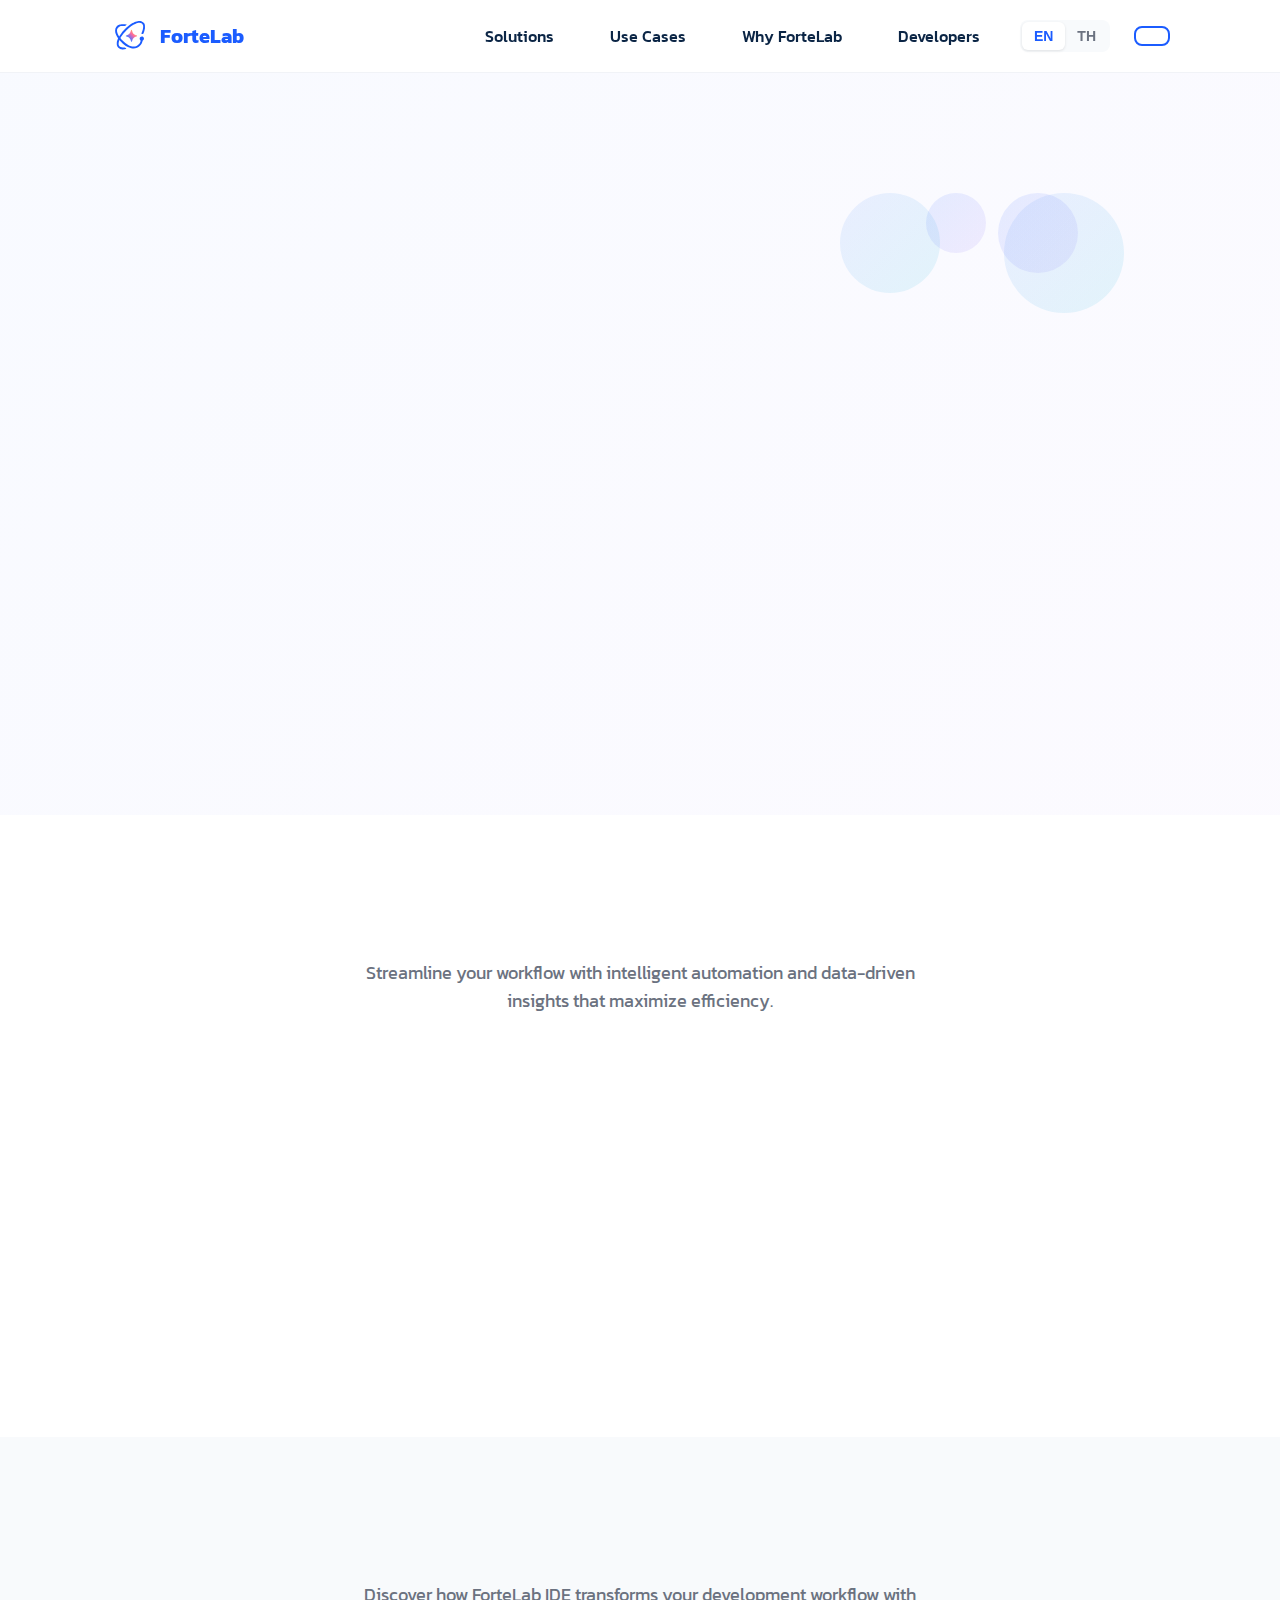
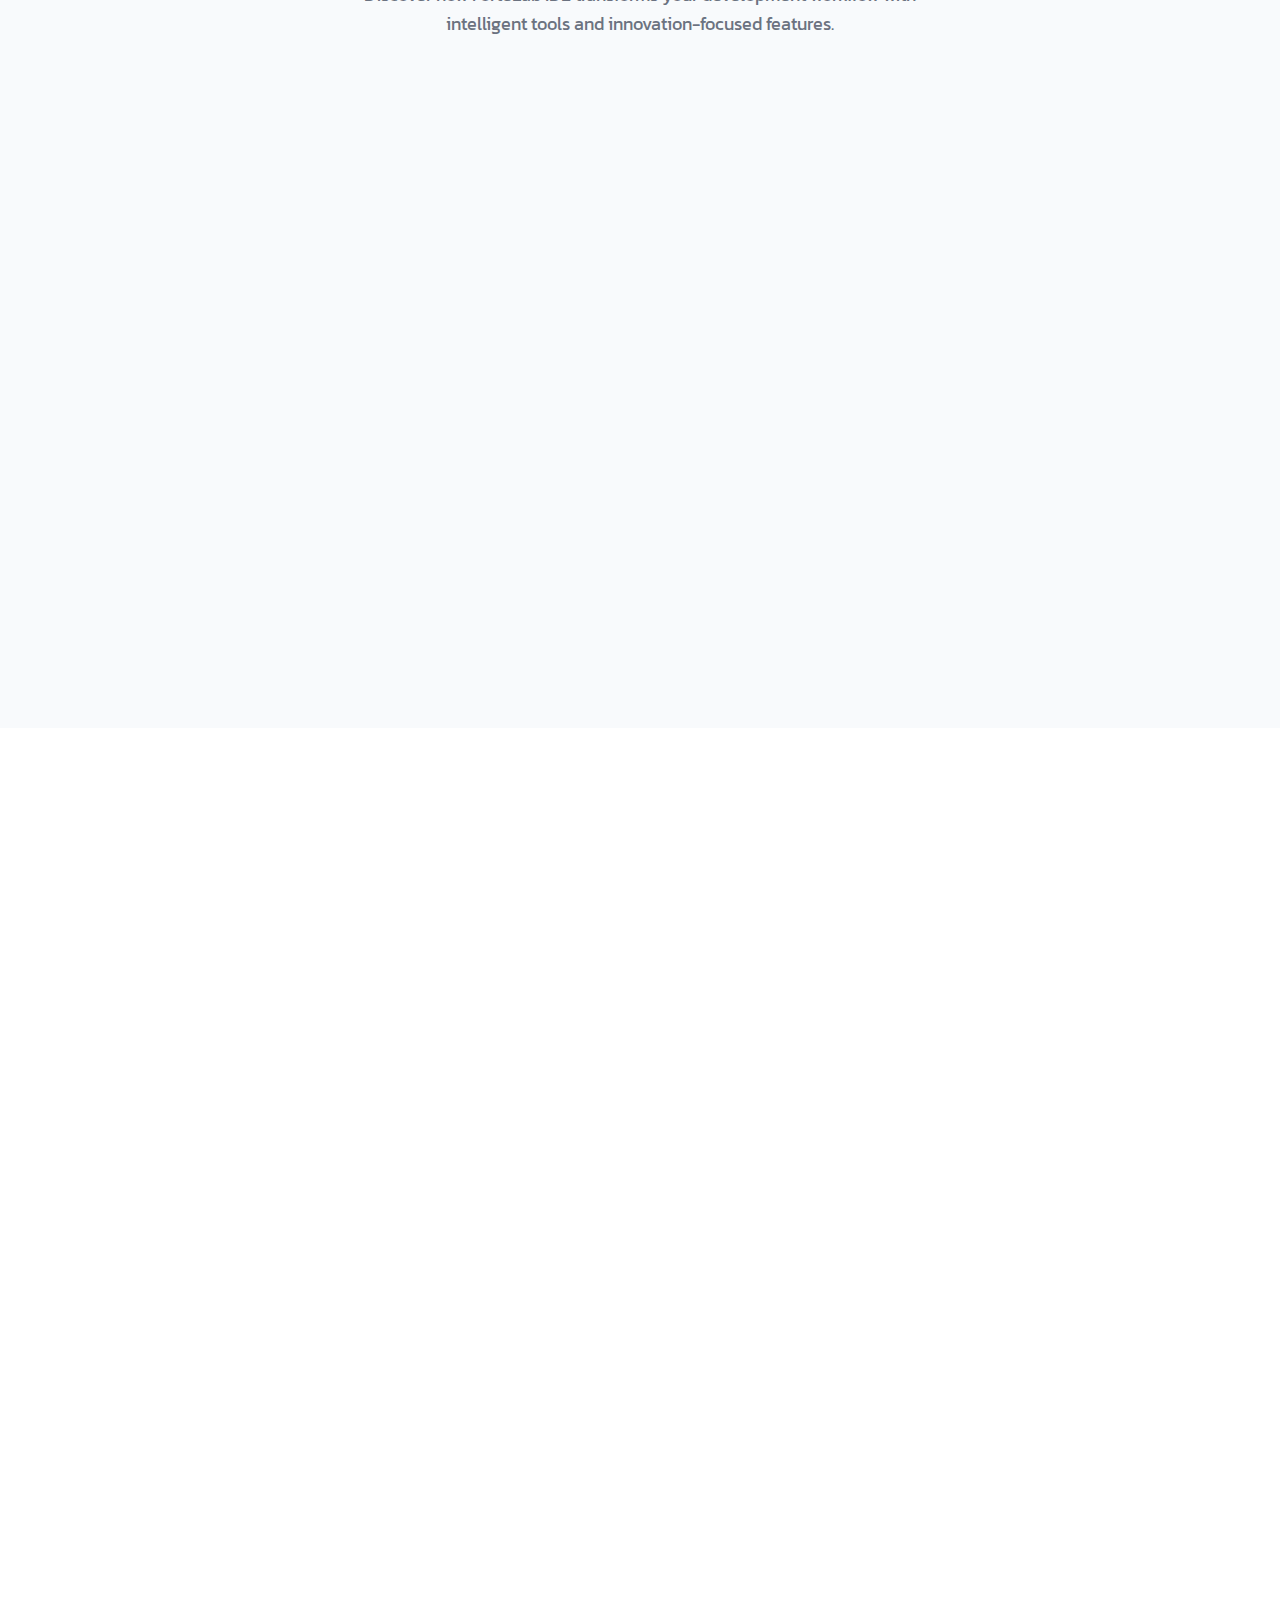
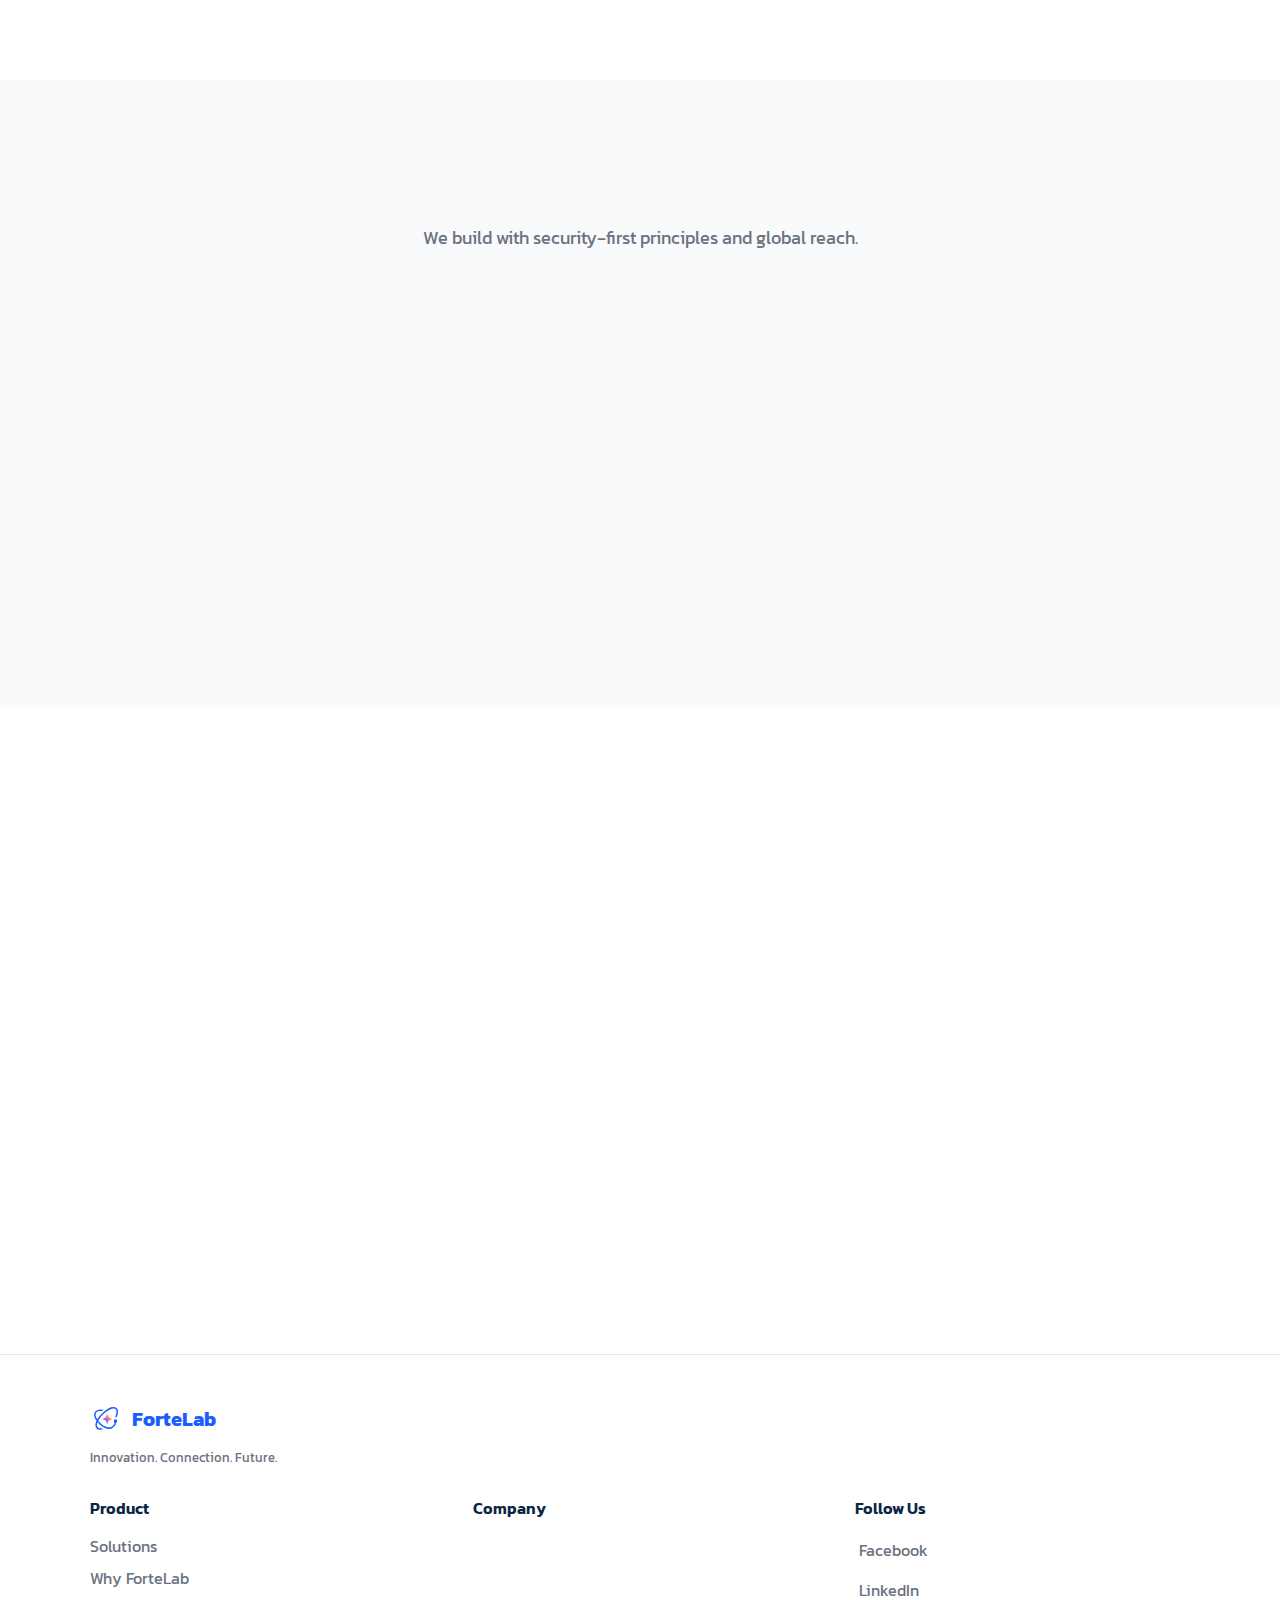
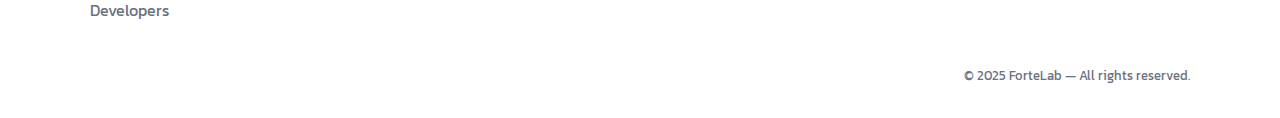
<file: index.html>
<!doctype html>
<html lang="en">
<head>
  <meta charset="utf-8" />
  <meta name="viewport" content="width=device-width, initial-scale=1" />
  <meta name="theme-color" content="#1B5CFF" />
  <meta name="msapplication-TileColor" content="#1B5CFF" />
  <title>ForteLab — Innovation. Connection. Future.</title>
  <meta name="description" content="ForteLab - AI-driven innovation lab that transforms public data into intelligent automation systems. Simplifying professional workflows through advanced data collection and personalized AI solutions." />
  <meta name="keywords" content="AI, Data Analytics, Creative Tools, Innovation, Machine Learning, ForteLab" />
  
  <!-- Favicon and Icons -->
  <link rel="icon" type="image/x-icon" href="./assets/favicon.ico" />
  <link rel="icon" type="image/svg+xml" href="./assets/fortelab_icon.svg" />
  <link rel="apple-touch-icon" sizes="180x180" href="./assets/fortelab_icon.svg" />
  <link rel="manifest" href="./assets/site.webmanifest" />
  <meta name="msapplication-config" content="./assets/browserconfig.xml" />
  
  <!-- Social Media Links -->
  <link rel="me" href="https://www.facebook.com/profile.php?id=61579829097837" />
  <link rel="me" href="https://www.linkedin.com/company/fortelab-ai" />
  <meta name="author" content="ForteLab" />
  
  <!-- Open Graph / Facebook -->
  <meta property="og:type" content="website" />
  <meta property="og:url" content="https://fortelab.github.io/" />
  <meta property="og:title" content="ForteLab — Innovation. Connection. Future." />
  <meta property="og:description" content="ForteLab - AI-driven innovation lab that transforms public data into intelligent automation systems. Simplifying professional workflows through advanced data collection and personalized AI solutions." />
  <meta property="og:image" content="https://fortelab.github.io/assets/fortelab_icon.svg" />
  <meta property="og:image:alt" content="ForteLab Logo" />
  <meta property="og:site_name" content="ForteLab" />
  
  <!-- Twitter -->
  <meta property="twitter:card" content="summary_large_image" />
  <meta property="twitter:title" content="ForteLab — Innovation. Connection. Future." />
  <meta property="twitter:description" content="ForteLab - AI-driven innovation lab that transforms public data into intelligent automation systems. Simplifying professional workflows through advanced data collection and personalized AI solutions." />
  <meta property="twitter:image" content="https://fortelab.github.io/assets/fortelab_icon.svg" />
  <meta property="twitter:image:alt" content="ForteLab Logo" />
  
  <link rel="preconnect" href="https://fonts.googleapis.com">
  <link rel="preconnect" href="https://fonts.gstatic.com" crossorigin>
  <link href="https://fonts.googleapis.com/css2?family=IBM+Plex+Sans+Thai:wght@100;200;300;400;500;600;700&family=Kanit:ital,wght@0,100;0,200;0,300;0,400;0,500;0,600;0,700;0,800;0,900;1,100;1,200;1,300;1,400;1,500;1,600;1,700;1,800;1,900&family=Noto+Sans+Symbols:wght@100..900&family=Noto+Sans+Thai:wght@100..900&display=swap" rel="stylesheet">
  <link rel="stylesheet" href="./assets/styles.css" />
  <script src="./assets/translations.js" defer></script>
  <script src="./assets/main.js" defer></script>
</head>
<body class="lang-en">
  <!-- Nav -->
  <header class="nav">
    <div class="container nav-inner">
      <a class="brand" href="#">
        <img class="logo" src="./assets/fortelab_icon.svg" alt="ForteLab logo icon" />
        <span class="wordmark">ForteLab</span>
      </a>
      
      <!-- Desktop Navigation -->
      <nav class="menu desktop-menu">
        <div class="menu-item dropdown">
          <a href="#solutions" data-i18n="nav.solutions">Solutions</a>
          <div class="dropdown-content">
            <div class="dropdown-section">
              <h4>AI Tools</h4>
              <a href="#solutions">Content Studio</a>
              <a href="#solutions">Data Analytics</a>
              <a href="#solutions">Creative Tools</a>
            </div>
          </div>
        </div>
        <a href="#use-cases" data-i18n="nav.useCases">Use Cases</a>
        <a href="#why" data-i18n="nav.why">Why ForteLab</a>
        <div class="menu-item dropdown">
          <a href="#developers" data-i18n="nav.developers">Developers</a>
          <div class="dropdown-content">
            <div class="dropdown-section">
              <h4>Resources</h4>
              <a href="#developers">Documentation</a>
              <a href="#developers">API Reference</a>
              <a href="#developers">Code Samples</a>
            </div>
          </div>
        </div>
        
        <!-- Language Switcher -->
        <div class="language-switcher">
          <button class="lang-btn active" data-lang-switch="en">EN</button>
          <button class="lang-btn" data-lang-switch="th">TH</button>
        </div>
        
        <a href="#contact" class="btn btn--ghost" data-i18n="nav.contact">Contact</a>
      </nav>
      
      <!-- Mobile Menu Button -->
      <button class="mobile-menu-btn" aria-label="Toggle menu">
        <span></span>
        <span></span>
        <span></span>
      </button>
    </div>
    
    <!-- Mobile Navigation -->
    <nav class="mobile-menu">
      <div class="mobile-menu-content">
        <a href="#solutions" data-i18n="nav.solutions">Solutions</a>
        <a href="#use-cases" data-i18n="nav.useCases">Use Cases</a>
        <a href="#why" data-i18n="nav.why">Why ForteLab</a>
        <a href="#developers" data-i18n="nav.developers">Developers</a>
        <div class="mobile-language-switcher">
          <button class="lang-btn active" data-lang-switch="en">English</button>
          <button class="lang-btn" data-lang-switch="th">ไทย</button>
        </div>
        <a href="#contact" class="btn btn--primary" data-i18n="nav.contact">Contact</a>
      </div>
    </nav>
  </header>

  <!-- Hero -->
  <section class="hero">
    <div class="hero-gradient"></div>
    <div class="container hero-inner">
      <div class="hero-copy">
        <h1 data-i18n="hero.title" class="animate-in">Build powerful AI‑first experiences</h1>
        <p data-i18n="hero.subtitle" class="animate-in">Connect people, data, and ideas with a single platform. Create content, analyze insights, and bring imagination to life — simply and securely.</p>
        <div class="hero-cta animate-in">
          <a class="btn" href="#contact" data-i18n="hero.cta1">Get Started</a>
          <a class="btn btn--ghost" href="#contact" data-i18n="hero.cta2">Talk to us</a>
        </div>
        <ul class="hero-bullets animate-in">
          <li data-i18n="hero.bullet1">99.99% reliability</li>
          <li data-i18n="hero.bullet2">SOC2‑ready mindset</li>
          <li data-i18n="hero.bullet3">GDPR‑aware design</li>
        </ul>
      </div>
      <div class="hero-art">
        <div class="floating-shapes">
          <div class="shape shape-1"></div>
          <div class="shape shape-2"></div>
          <div class="shape shape-3"></div>
          <div class="shape shape-4"></div>
        </div>
      </div>
    </div>
    <div class="container logos animate-in">
      <p class="logos-label" data-i18n="hero.trustedBy">Trusted by teams</p>
      <div class="logos-row">
        <span class="logo-pill">TechCorp</span>
        <span class="logo-pill">DataFlow</span>
        <span class="logo-pill">Innovation Labs</span>
        <span class="logo-pill">Creative Studio</span>
        <span class="logo-pill">AI Solutions</span>
      </div>
    </div>
  </section>

  <!-- Solutions -->
  <section id="solutions" class="section">
    <div class="container">
      <h2 data-i18n="solutions.title" class="animate-on-scroll">Experience the simplicity of building with ForteLab</h2>
      <p class="sub" data-i18n="solutions.subtitle">From concept to production — tools that scale with you.</p>
      <div class="grid grid-3">
        <article class="card animate-on-scroll" data-solution-card="0">
          <div class="card-icon">
            <div class="icon-gradient icon-content"></div>
          </div>
          <h3 data-i18n="solutions.card1.title">AI Content Studio</h3>
          <p data-i18n="solutions.card1.description">Turn text and stories into short videos, graphics, and sound with AI.</p>
          <a href="#contact" class="link" data-i18n="solutions.card1.cta">Start creating →</a>
        </article>
        <article class="card animate-on-scroll" data-solution-card="1">
          <div class="card-icon">
            <div class="icon-gradient icon-analytics"></div>
          </div>
          <h3 data-i18n="solutions.card2.title">Data Analytics</h3>
          <p data-i18n="solutions.card2.description">Collect, clean, and simplify data into insights anyone can act on.</p>
          <a href="#contact" class="link" data-i18n="solutions.card2.cta">See insights →</a>
        </article>
        <article class="card animate-on-scroll" data-solution-card="2">
          <div class="card-icon">
            <div class="icon-gradient icon-creative"></div>
          </div>
          <h3 data-i18n="solutions.card3.title">Creative Tools</h3>
          <p data-i18n="solutions.card3.description">Reimagine classic games with AI‑generated art, audio, and characters.</p>
          <a href="#contact" class="link" data-i18n="solutions.card3.cta">Build a prototype →</a>
        </article>
      </div>
    </div>
  </section>

  <!-- Use Cases -->
  <section id="use-cases" class="section alt">
    <div class="container">
      <h2 data-i18n="usecases.title" class="animate-on-scroll">Real-world applications for working professionals</h2>
      <p class="sub" data-i18n="usecases.subtitle">Discover how AI-driven insights transform your daily routine and boost productivity.</p>
      <div class="grid grid-2">
        <article class="card animate-on-scroll" data-usecase-card="0">
          <div class="card-icon">
            <div class="icon-gradient icon-finance"></div>
          </div>
          <h3 data-i18n="usecases.card1.title">Smart Financial Planning</h3>
          <p data-i18n="usecases.card1.description">Analyze market trends and spending patterns to optimize your budget and investment decisions automatically.</p>
          <div class="use-case-features">
            <span class="feature-tag" data-i18n="usecases.card1.tag1">Market Analysis</span>
            <span class="feature-tag" data-i18n="usecases.card1.tag2">Budget Optimization</span>
          </div>
        </article>
        <article class="card animate-on-scroll" data-usecase-card="1">
          <div class="card-icon">
            <div class="icon-gradient icon-productivity"></div>
          </div>
          <h3 data-i18n="usecases.card2.title">Productivity Intelligence</h3>
          <p data-i18n="usecases.card2.description">Track work patterns and suggest optimal schedules to maximize efficiency and maintain work-life balance.</p>
          <div class="use-case-features">
            <span class="feature-tag" data-i18n="usecases.card2.tag1">Time Tracking</span>
            <span class="feature-tag" data-i18n="usecases.card2.tag2">Schedule Optimization</span>
          </div>
        </article>
        <article class="card animate-on-scroll" data-usecase-card="2">
          <div class="card-icon">
            <div class="icon-gradient icon-health"></div>
          </div>
          <h3 data-i18n="usecases.card3.title">Health & Wellness Insights</h3>
          <p data-i18n="usecases.card3.description">Monitor daily habits and environmental data to provide personalized health recommendations and stress management tips.</p>
          <div class="use-case-features">
            <span class="feature-tag" data-i18n="usecases.card3.tag1">Habit Tracking</span>
            <span class="feature-tag" data-i18n="usecases.card3.tag2">Wellness Tips</span>
          </div>
        </article>
        <article class="card animate-on-scroll" data-usecase-card="3">
          <div class="card-icon">
            <div class="icon-gradient icon-learning"></div>
          </div>
          <h3 data-i18n="usecases.card4.title">Continuous Learning</h3>
          <p data-i18n="usecases.card4.description">Curate relevant content from industry sources and create personalized learning paths for career advancement.</p>
          <div class="use-case-features">
            <span class="feature-tag" data-i18n="usecases.card4.tag1">Content Curation</span>
            <span class="feature-tag" data-i18n="usecases.card4.tag2">Skill Development</span>
          </div>
        </article>
      </div>
    </div>
  </section>

  <!-- Why ForteLab -->
  <section id="why" class="section">
    <div class="container">
      <h2 data-i18n="why.title" class="animate-on-scroll">Why ForteLab</h2>
      <div class="grid grid-4">
        <article class="pill animate-on-scroll" data-why-card="0">
          <div class="pill-icon">
            <div class="icon-data-insights"></div>
          </div>
          <h4 data-i18n="why.card1.title">Data-Driven Insights</h4>
          <p data-i18n="why.card1.description">Transform raw public data into actionable intelligence that drives better decision-making.</p>
        </article>
        <article class="pill animate-on-scroll" data-why-card="1">
          <div class="pill-icon">
            <div class="icon-personalized"></div>
          </div>
          <h4 data-i18n="why.card2.title">Personalized Experience</h4>
          <p data-i18n="why.card2.description">AI understands your unique lifestyle and preferences to deliver tailored recommendations.</p>
        </article>
        <article class="pill animate-on-scroll" data-why-card="2">
          <div class="pill-icon">
            <div class="icon-privacy-first"></div>
          </div>
          <h4 data-i18n="why.card3.title">Privacy-First</h4>
          <p data-i18n="why.card3.description">Your data stays secure with enterprise-grade encryption and transparent privacy controls.</p>
        </article>
        <article class="pill animate-on-scroll" data-why-card="3">
          <div class="pill-icon">
            <div class="icon-seamless"></div>
          </div>
          <h4 data-i18n="why.card4.title">Seamless Integration</h4>
          <p data-i18n="why.card4.description">Effortlessly connects with your daily workflow without disrupting your existing routines.</p>
        </article>
      </div>
    </div>
  </section>

  <!-- Developers -->
  <section id="developers" class="section">
    <div class="container">
      <div class="dev-header animate-on-scroll">
        <h2 data-i18n="developers.title">Any platform, any device — coming soon</h2>
        <p data-i18n="developers.subtitle" class="sub">Developer tools and documentation will be available shortly.</p>
      </div>
      <div class="coming-soon-badge animate-on-scroll">
        <span data-i18n="developers.comingSoon">Coming Soon</span>
      </div>
      <div class="dev-cta animate-on-scroll">
        <a class="btn btn--disabled" href="#contact" data-i18n="developers.cta1">View docs</a>
        <a class="btn btn--ghost btn--disabled" href="#contact" data-i18n="developers.cta2">Explore samples</a>
      </div>
      <ul class="sdk-list animate-on-scroll">
        <li>JavaScript</li><li>React</li><li>Flutter</li><li>iOS</li><li>Android</li><li>Python</li><li>Node.js</li><li>Go</li>
      </ul>
    </div>
  </section>

  <!-- Security & Testimonials -->
  <section class="section alt">
    <div class="container">
      <h2 data-i18n="security.title" class="animate-on-scroll">Secure, reliable, and scalable</h2>
      <p class="sub" data-i18n="security.subtitle">We build with security‑first principles and global reach.</p>
      <div class="grid grid-2">
        <article class="card soft animate-on-scroll">
          <div class="card-icon">
            <div class="icon-gradient icon-security"></div>
          </div>
          <h3 data-i18n="security.compliance.title">Security & Compliance</h3>
          <ul class="list">
            <li data-i18n="security.compliance.item1">SOC‑2 mindset</li>
            <li data-i18n="security.compliance.item2">GDPR‑aware design</li>
            <li data-i18n="security.compliance.item3">Role‑based access</li>
          </ul>
        </article>
        <article class="card soft animate-on-scroll">
          <div class="card-icon">
            <div class="icon-gradient icon-testimonial"></div>
          </div>
          <h3 data-i18n="security.testimonial.title">What teams say</h3>
          <p data-i18n="security.testimonial.quote">"ForteLab helped us ship faster with less complexity."</p>
          <p class="by" data-i18n="security.testimonial.author">— Product Lead, EdTech</p>
        </article>
      </div>
      <div class="cta-row animate-on-scroll">
        <a class="btn" href="#contact" data-i18n="security.cta1">Start building</a>
        <a class="btn btn--ghost" href="#contact" data-i18n="security.cta2">Talk to an expert</a>
      </div>
    </div>
  </section>

  <!-- Contact -->
  <section id="contact" class="section">
    <div class="container">
      <div class="contact-header animate-on-scroll">
        <h2 data-i18n="contact.title">Contact us</h2>
        <p class="sub" data-i18n="contact.subtitle">Tell us about your idea — we'll help you connect and create.</p>
      </div>
      <form class="contact-form animate-on-scroll" onsubmit="handleFormSubmit(event)">
        <input type="text" data-i18n="contact.form.name" placeholder="Your name" required />
        <input type="email" data-i18n="contact.form.email" placeholder="Email" required />
        <textarea rows="4" data-i18n="contact.form.message" placeholder="Tell us what you want to build" required></textarea>
        <button class="btn" type="submit" data-i18n="contact.form.submit">Send</button>
      </form>
    </div>
  </section>

  <!-- Footer -->
  <footer class="footer">
    <div class="container footer-inner">
      <div class="foot-brand">
        <div class="brand">
          <img class="logo" src="./assets/fortelab_icon.svg" alt="ForteLab logo icon" />
          <span class="wordmark">ForteLab</span>
        </div>
        <small data-i18n="footer.tagline">Innovation. Connection. Future.</small>
      </div>
      <div class="foot-links">
        <div class="footer-section">
          <h4>Product</h4>
          <a href="#solutions" data-i18n="nav.solutions">Solutions</a>
          <a href="#why" data-i18n="nav.why">Why ForteLab</a>
          <a href="#developers" data-i18n="nav.developers">Developers</a>
        </div>
        <div class="footer-section">
          <h4>Company</h4>
          <a href="#contact" data-i18n="nav.contact">Contact</a>
        </div>
        <div class="footer-section">
          <h4 data-i18n="footer.social.title">Follow Us</h4>
          <a href="https://www.facebook.com/profile.php?id=61579829097837" target="_blank" rel="noopener noreferrer" class="social-link">
            <span>Facebook</span>
          </a>
          <a href="https://www.linkedin.com/company/fortelab-ai" target="_blank" rel="noopener noreferrer" class="social-link">
            <span>LinkedIn</span>
          </a>
        </div>
      </div>
      <div class="foot-legal">
        <small data-i18n="footer.copyright">© 2025 ForteLab — All rights reserved.</small>
      </div>
    </div>
  </footer>
</body>
</html>
</file>
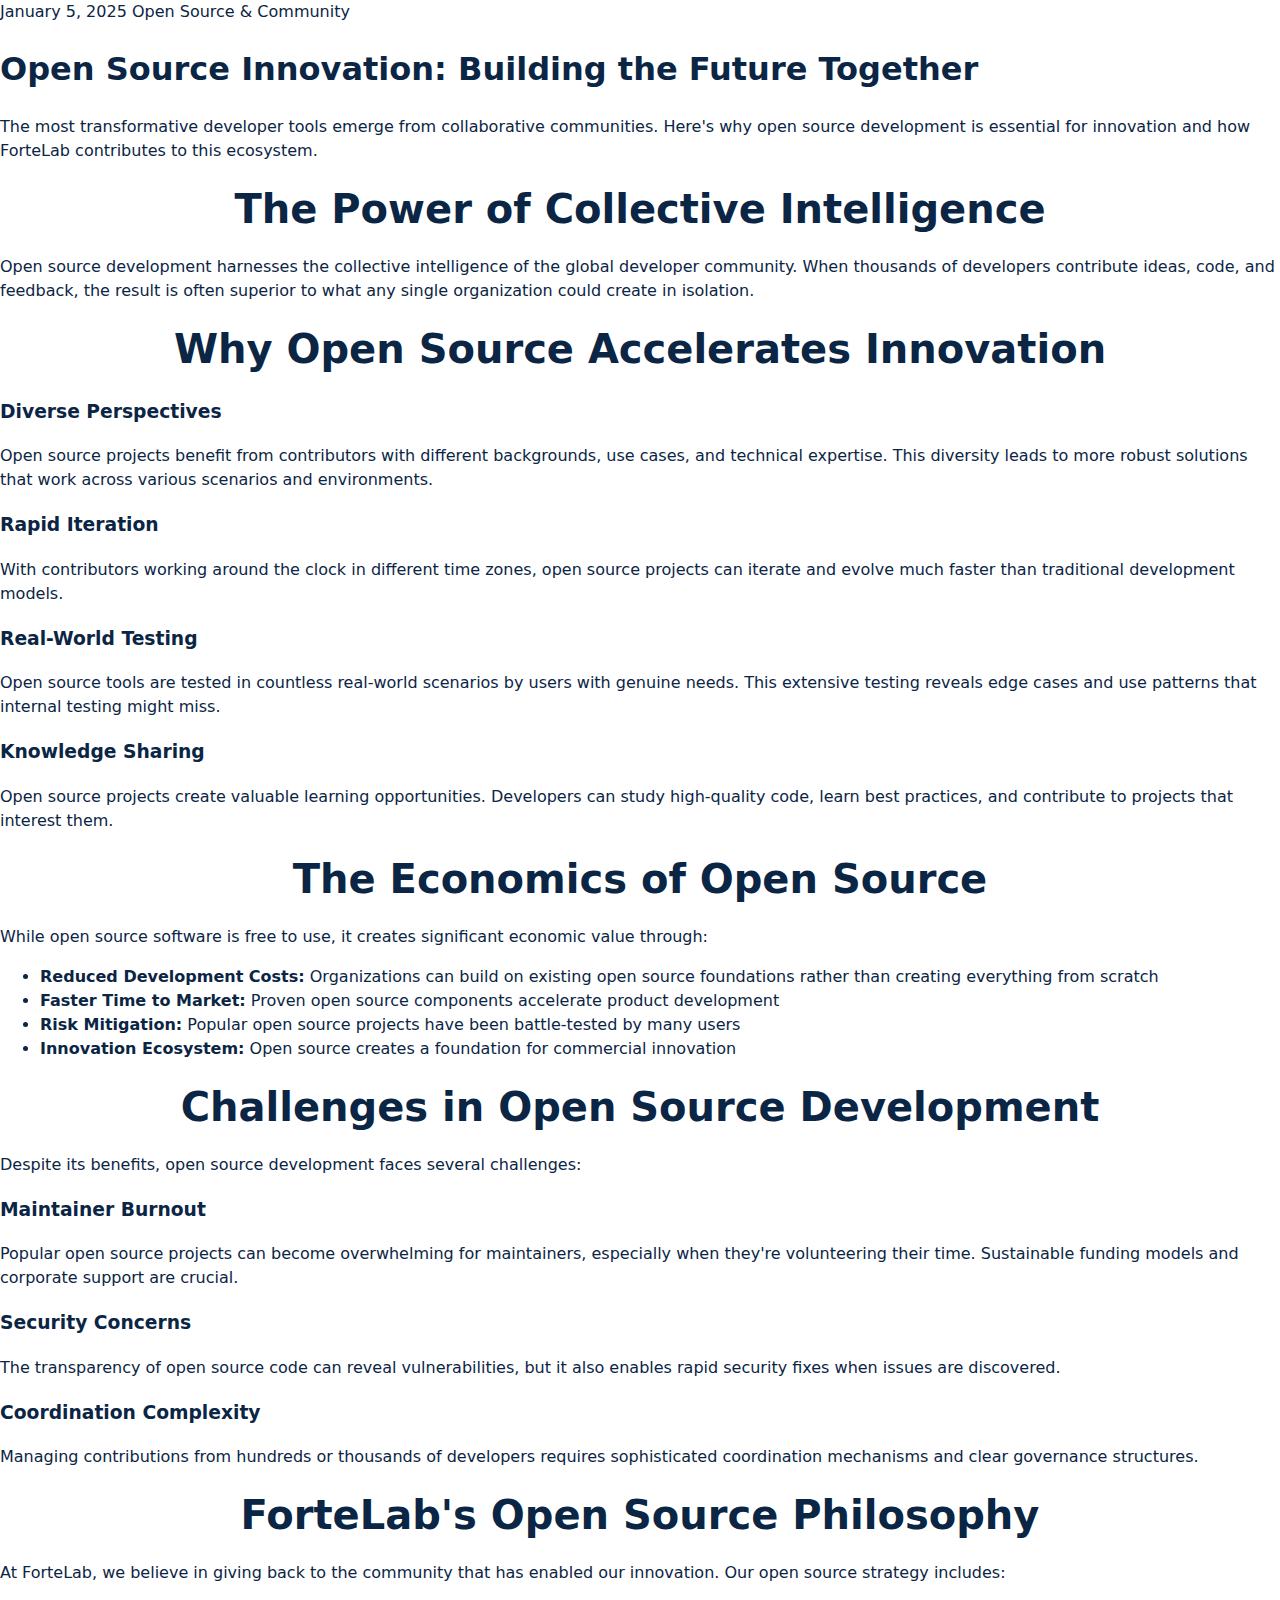
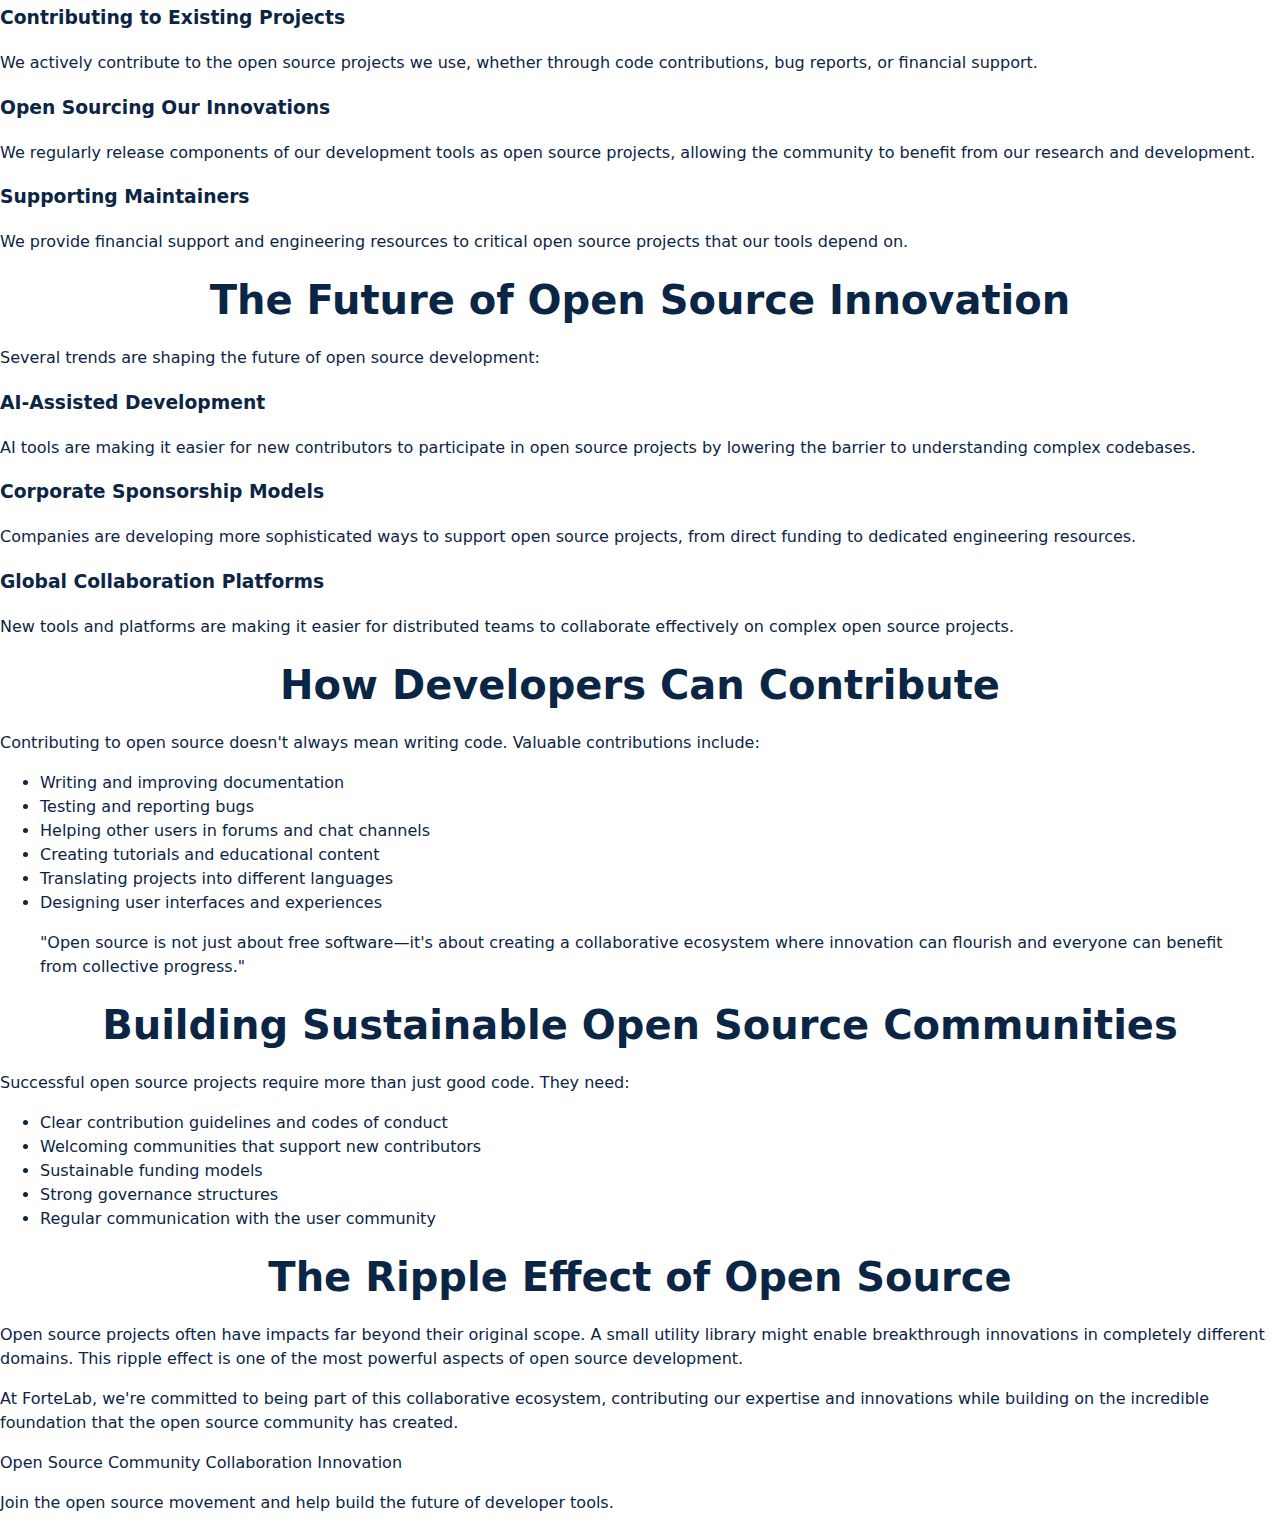
<file: newsletter/20250105-open-source-innovation.html>
<!DOCTYPE html>
<html lang="en">
<head>
    <meta charset="UTF-8">
    <meta name="viewport" content="width=device-width, initial-scale=1.0">
    <title>Open Source Innovation: Building the Future Together | ForteLab</title>
    <meta name="description" content="Explore how open source development accelerates innovation and why collaboration is key to building better developer tools.">
    <meta name="author" content="ForteLab Open Source Team">
    <meta name="publish-date" content="2025-01-05">
    <link rel="stylesheet" href="../assets/styles.css">
</head>
<body>
    <article class="newsletter-article">
        <header class="article-header">
            <div class="article-meta">
                <time datetime="2025-01-05">January 5, 2025</time>
                <span class="article-category">Open Source & Community</span>
            </div>
            <h1>Open Source Innovation: Building the Future Together</h1>
            <p class="article-lead">The most transformative developer tools emerge from collaborative communities. Here's why open source development is essential for innovation and how ForteLab contributes to this ecosystem.</p>
        </header>

        <div class="article-content">
            <h2>The Power of Collective Intelligence</h2>
            <p>Open source development harnesses the collective intelligence of the global developer community. When thousands of developers contribute ideas, code, and feedback, the result is often superior to what any single organization could create in isolation.</p>

            <h2>Why Open Source Accelerates Innovation</h2>
            
            <h3>Diverse Perspectives</h3>
            <p>Open source projects benefit from contributors with different backgrounds, use cases, and technical expertise. This diversity leads to more robust solutions that work across various scenarios and environments.</p>

            <h3>Rapid Iteration</h3>
            <p>With contributors working around the clock in different time zones, open source projects can iterate and evolve much faster than traditional development models.</p>

            <h3>Real-World Testing</h3>
            <p>Open source tools are tested in countless real-world scenarios by users with genuine needs. This extensive testing reveals edge cases and use patterns that internal testing might miss.</p>

            <h3>Knowledge Sharing</h3>
            <p>Open source projects create valuable learning opportunities. Developers can study high-quality code, learn best practices, and contribute to projects that interest them.</p>

            <h2>The Economics of Open Source</h2>
            <p>While open source software is free to use, it creates significant economic value through:</p>
            
            <ul>
                <li><strong>Reduced Development Costs:</strong> Organizations can build on existing open source foundations rather than creating everything from scratch</li>
                <li><strong>Faster Time to Market:</strong> Proven open source components accelerate product development</li>
                <li><strong>Risk Mitigation:</strong> Popular open source projects have been battle-tested by many users</li>
                <li><strong>Innovation Ecosystem:</strong> Open source creates a foundation for commercial innovation</li>
            </ul>

            <h2>Challenges in Open Source Development</h2>
            <p>Despite its benefits, open source development faces several challenges:</p>
            
            <h3>Maintainer Burnout</h3>
            <p>Popular open source projects can become overwhelming for maintainers, especially when they're volunteering their time. Sustainable funding models and corporate support are crucial.</p>

            <h3>Security Concerns</h3>
            <p>The transparency of open source code can reveal vulnerabilities, but it also enables rapid security fixes when issues are discovered.</p>

            <h3>Coordination Complexity</h3>
            <p>Managing contributions from hundreds or thousands of developers requires sophisticated coordination mechanisms and clear governance structures.</p>

            <h2>ForteLab's Open Source Philosophy</h2>
            <p>At ForteLab, we believe in giving back to the community that has enabled our innovation. Our open source strategy includes:</p>
            
            <h3>Contributing to Existing Projects</h3>
            <p>We actively contribute to the open source projects we use, whether through code contributions, bug reports, or financial support.</p>

            <h3>Open Sourcing Our Innovations</h3>
            <p>We regularly release components of our development tools as open source projects, allowing the community to benefit from our research and development.</p>

            <h3>Supporting Maintainers</h3>
            <p>We provide financial support and engineering resources to critical open source projects that our tools depend on.</p>

            <h2>The Future of Open Source Innovation</h2>
            <p>Several trends are shaping the future of open source development:</p>
            
            <h3>AI-Assisted Development</h3>
            <p>AI tools are making it easier for new contributors to participate in open source projects by lowering the barrier to understanding complex codebases.</p>

            <h3>Corporate Sponsorship Models</h3>
            <p>Companies are developing more sophisticated ways to support open source projects, from direct funding to dedicated engineering resources.</p>

            <h3>Global Collaboration Platforms</h3>
            <p>New tools and platforms are making it easier for distributed teams to collaborate effectively on complex open source projects.</p>

            <h2>How Developers Can Contribute</h2>
            <p>Contributing to open source doesn't always mean writing code. Valuable contributions include:</p>
            
            <ul>
                <li>Writing and improving documentation</li>
                <li>Testing and reporting bugs</li>
                <li>Helping other users in forums and chat channels</li>
                <li>Creating tutorials and educational content</li>
                <li>Translating projects into different languages</li>
                <li>Designing user interfaces and experiences</li>
            </ul>

            <blockquote>
                "Open source is not just about free software—it's about creating a collaborative ecosystem where innovation can flourish and everyone can benefit from collective progress."
            </blockquote>

            <h2>Building Sustainable Open Source Communities</h2>
            <p>Successful open source projects require more than just good code. They need:</p>
            
            <ul>
                <li>Clear contribution guidelines and codes of conduct</li>
                <li>Welcoming communities that support new contributors</li>
                <li>Sustainable funding models</li>
                <li>Strong governance structures</li>
                <li>Regular communication with the user community</li>
            </ul>

            <h2>The Ripple Effect of Open Source</h2>
            <p>Open source projects often have impacts far beyond their original scope. A small utility library might enable breakthrough innovations in completely different domains. This ripple effect is one of the most powerful aspects of open source development.</p>
            
            <p>At ForteLab, we're committed to being part of this collaborative ecosystem, contributing our expertise and innovations while building on the incredible foundation that the open source community has created.</p>
        </div>

        <footer class="article-footer">
            <div class="article-tags">
                <span class="tag">Open Source</span>
                <span class="tag">Community</span>
                <span class="tag">Collaboration</span>
                <span class="tag">Innovation</span>
            </div>
            <div class="article-share">
                <p>Join the open source movement and help build the future of developer tools.</p>
            </div>
        </footer>
    </article>
</body>
</html>
</file>
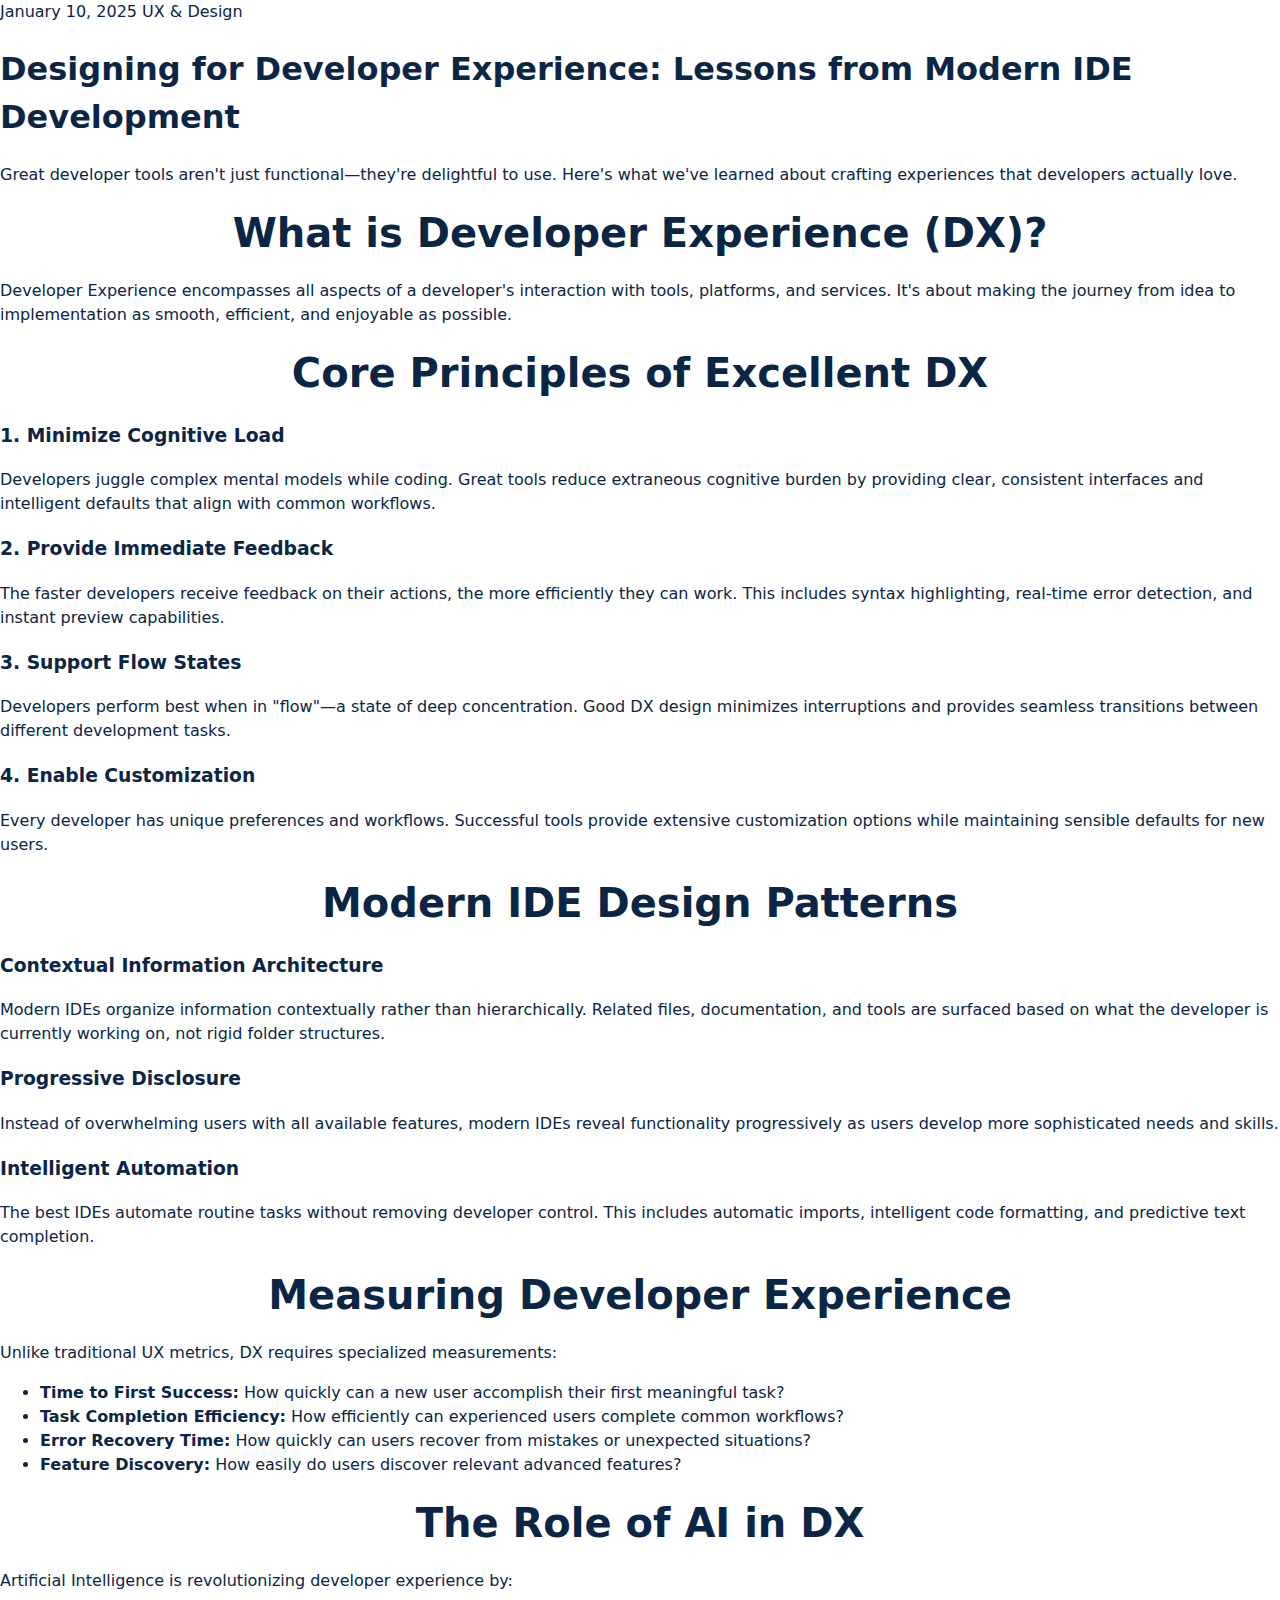
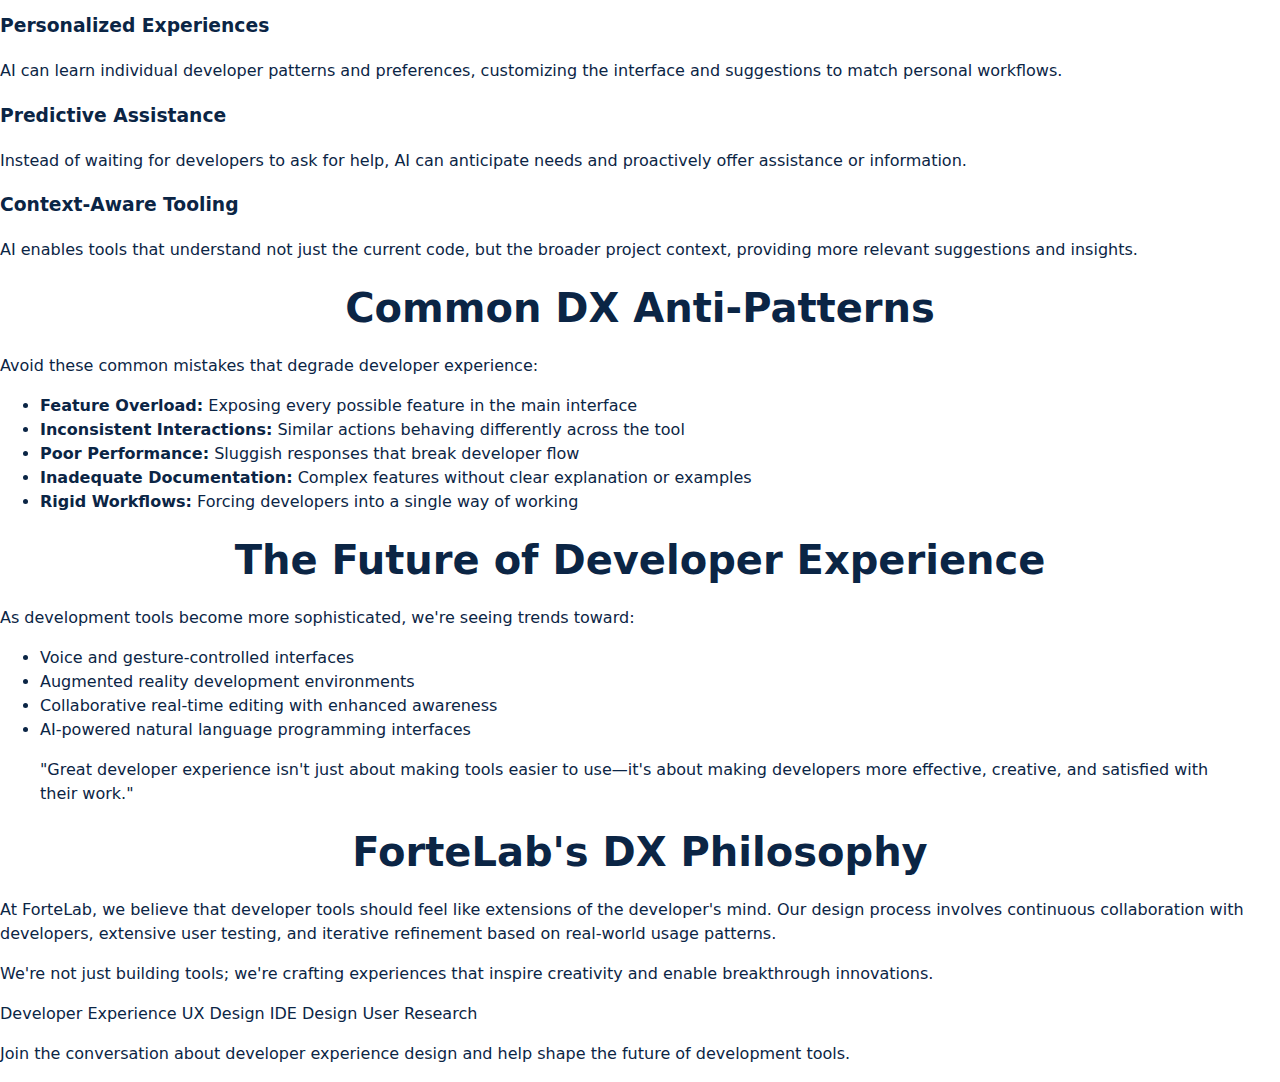
<file: newsletter/20250110-developer-experience-design.html>
<!DOCTYPE html>
<html lang="en">
<head>
    <meta charset="UTF-8">
    <meta name="viewport" content="width=device-width, initial-scale=1.0">
    <title>Designing for Developer Experience: Lessons from Modern IDE Development | ForteLab</title>
    <meta name="description" content="Explore the principles of developer experience design and how modern IDEs are being crafted to enhance productivity and satisfaction.">
    <meta name="author" content="ForteLab UX Team">
    <meta name="publish-date" content="2025-01-10">
    <link rel="stylesheet" href="../assets/styles.css">
</head>
<body>
    <article class="newsletter-article">
        <header class="article-header">
            <div class="article-meta">
                <time datetime="2025-01-10">January 10, 2025</time>
                <span class="article-category">UX & Design</span>
            </div>
            <h1>Designing for Developer Experience: Lessons from Modern IDE Development</h1>
            <p class="article-lead">Great developer tools aren't just functional—they're delightful to use. Here's what we've learned about crafting experiences that developers actually love.</p>
        </header>

        <div class="article-content">
            <h2>What is Developer Experience (DX)?</h2>
            <p>Developer Experience encompasses all aspects of a developer's interaction with tools, platforms, and services. It's about making the journey from idea to implementation as smooth, efficient, and enjoyable as possible.</p>

            <h2>Core Principles of Excellent DX</h2>
            
            <h3>1. Minimize Cognitive Load</h3>
            <p>Developers juggle complex mental models while coding. Great tools reduce extraneous cognitive burden by providing clear, consistent interfaces and intelligent defaults that align with common workflows.</p>

            <h3>2. Provide Immediate Feedback</h3>
            <p>The faster developers receive feedback on their actions, the more efficiently they can work. This includes syntax highlighting, real-time error detection, and instant preview capabilities.</p>

            <h3>3. Support Flow States</h3>
            <p>Developers perform best when in "flow"—a state of deep concentration. Good DX design minimizes interruptions and provides seamless transitions between different development tasks.</p>

            <h3>4. Enable Customization</h3>
            <p>Every developer has unique preferences and workflows. Successful tools provide extensive customization options while maintaining sensible defaults for new users.</p>

            <h2>Modern IDE Design Patterns</h2>
            
            <h3>Contextual Information Architecture</h3>
            <p>Modern IDEs organize information contextually rather than hierarchically. Related files, documentation, and tools are surfaced based on what the developer is currently working on, not rigid folder structures.</p>

            <h3>Progressive Disclosure</h3>
            <p>Instead of overwhelming users with all available features, modern IDEs reveal functionality progressively as users develop more sophisticated needs and skills.</p>

            <h3>Intelligent Automation</h3>
            <p>The best IDEs automate routine tasks without removing developer control. This includes automatic imports, intelligent code formatting, and predictive text completion.</p>

            <h2>Measuring Developer Experience</h2>
            <p>Unlike traditional UX metrics, DX requires specialized measurements:</p>
            
            <ul>
                <li><strong>Time to First Success:</strong> How quickly can a new user accomplish their first meaningful task?</li>
                <li><strong>Task Completion Efficiency:</strong> How efficiently can experienced users complete common workflows?</li>
                <li><strong>Error Recovery Time:</strong> How quickly can users recover from mistakes or unexpected situations?</li>
                <li><strong>Feature Discovery:</strong> How easily do users discover relevant advanced features?</li>
            </ul>

            <h2>The Role of AI in DX</h2>
            <p>Artificial Intelligence is revolutionizing developer experience by:</p>
            
            <h3>Personalized Experiences</h3>
            <p>AI can learn individual developer patterns and preferences, customizing the interface and suggestions to match personal workflows.</p>

            <h3>Predictive Assistance</h3>
            <p>Instead of waiting for developers to ask for help, AI can anticipate needs and proactively offer assistance or information.</p>

            <h3>Context-Aware Tooling</h3>
            <p>AI enables tools that understand not just the current code, but the broader project context, providing more relevant suggestions and insights.</p>

            <h2>Common DX Anti-Patterns</h2>
            <p>Avoid these common mistakes that degrade developer experience:</p>
            
            <ul>
                <li><strong>Feature Overload:</strong> Exposing every possible feature in the main interface</li>
                <li><strong>Inconsistent Interactions:</strong> Similar actions behaving differently across the tool</li>
                <li><strong>Poor Performance:</strong> Sluggish responses that break developer flow</li>
                <li><strong>Inadequate Documentation:</strong> Complex features without clear explanation or examples</li>
                <li><strong>Rigid Workflows:</strong> Forcing developers into a single way of working</li>
            </ul>

            <h2>The Future of Developer Experience</h2>
            <p>As development tools become more sophisticated, we're seeing trends toward:</p>
            
            <ul>
                <li>Voice and gesture-controlled interfaces</li>
                <li>Augmented reality development environments</li>
                <li>Collaborative real-time editing with enhanced awareness</li>
                <li>AI-powered natural language programming interfaces</li>
            </ul>

            <blockquote>
                "Great developer experience isn't just about making tools easier to use—it's about making developers more effective, creative, and satisfied with their work."
            </blockquote>

            <h2>ForteLab's DX Philosophy</h2>
            <p>At ForteLab, we believe that developer tools should feel like extensions of the developer's mind. Our design process involves continuous collaboration with developers, extensive user testing, and iterative refinement based on real-world usage patterns.</p>
            
            <p>We're not just building tools; we're crafting experiences that inspire creativity and enable breakthrough innovations.</p>
        </div>

        <footer class="article-footer">
            <div class="article-tags">
                <span class="tag">Developer Experience</span>
                <span class="tag">UX Design</span>
                <span class="tag">IDE Design</span>
                <span class="tag">User Research</span>
            </div>
            <div class="article-share">
                <p>Join the conversation about developer experience design and help shape the future of development tools.</p>
            </div>
        </footer>
    </article>
</body>
</html>
</file>
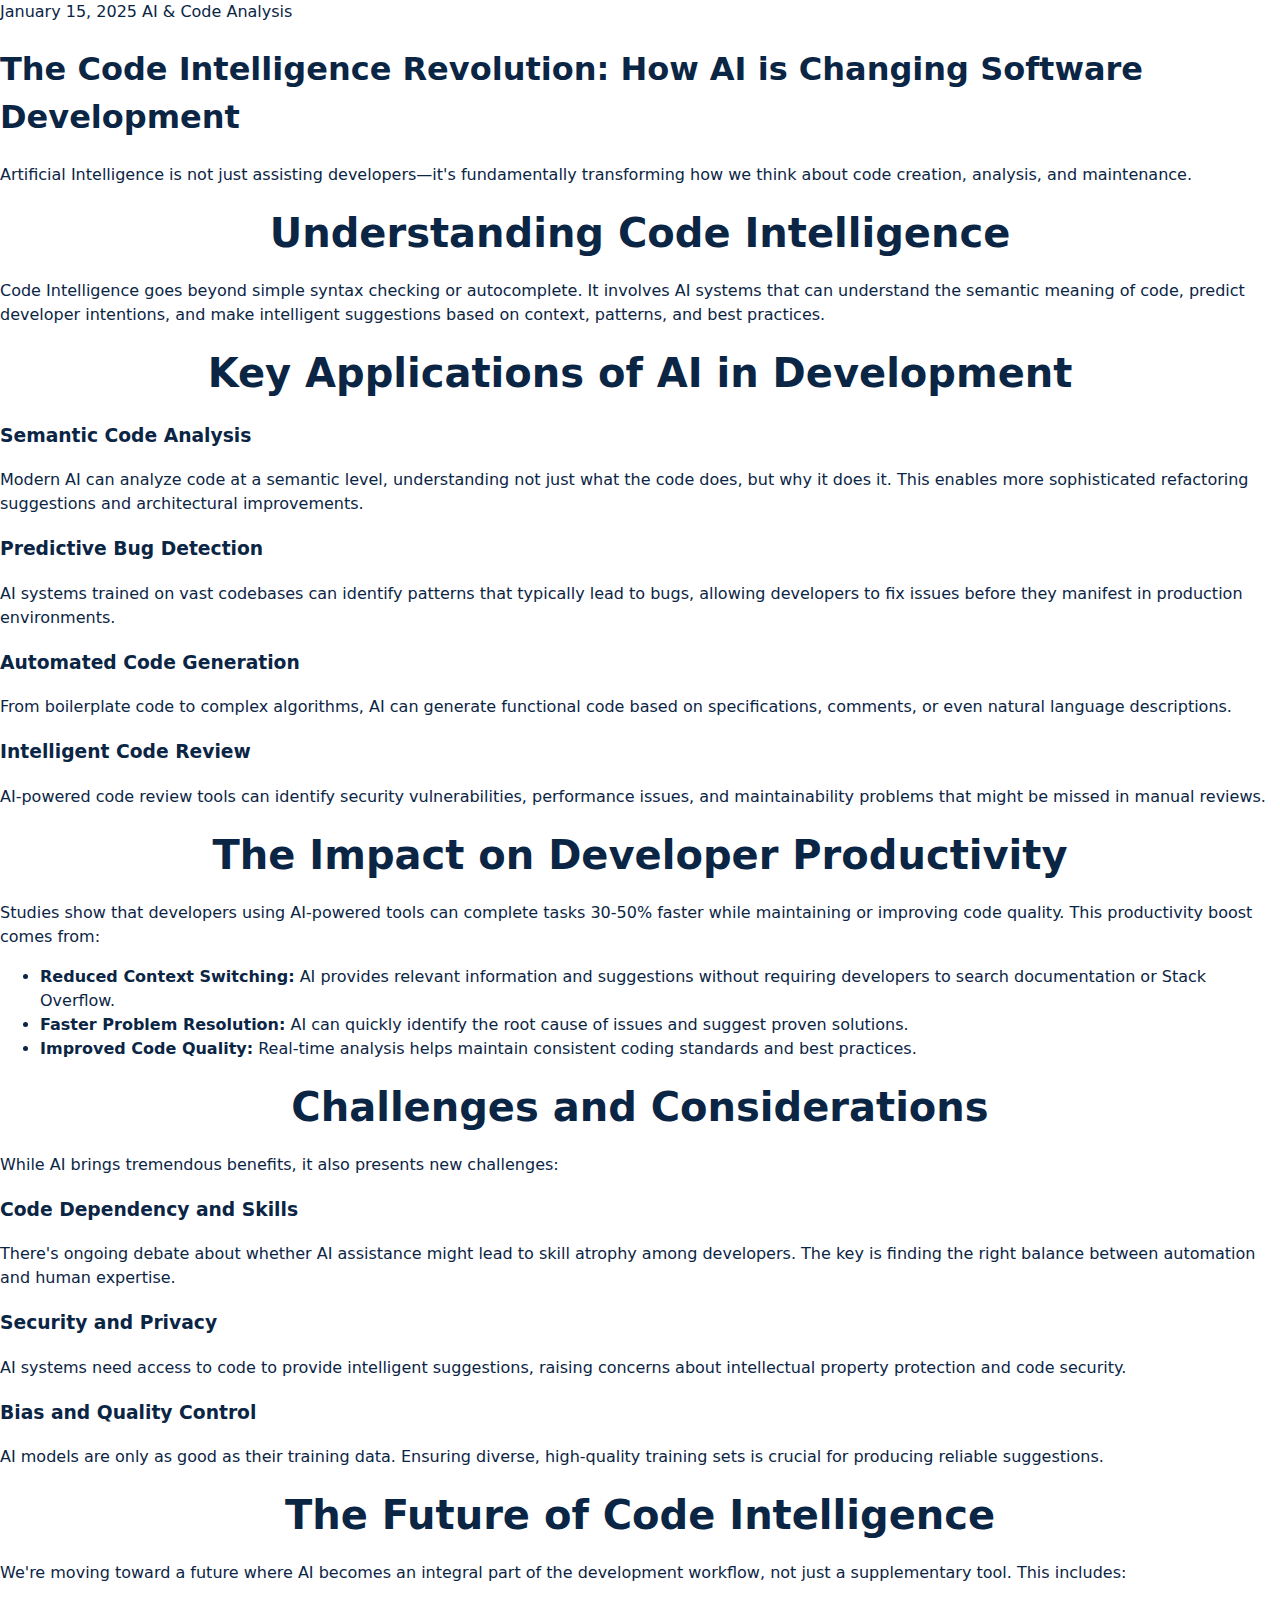
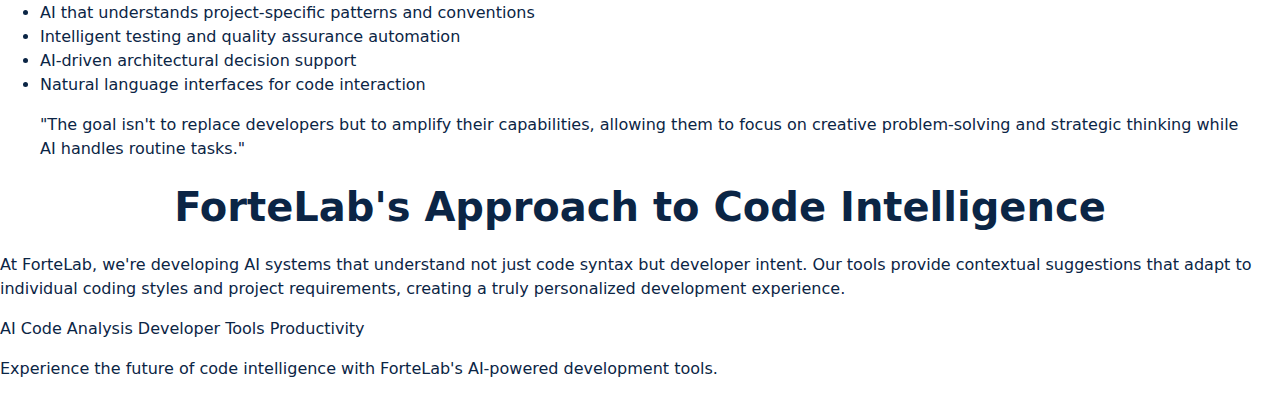
<file: newsletter/20250115-code-intelligence-revolution.html>
<!DOCTYPE html>
<html lang="en">
<head>
    <meta charset="UTF-8">
    <meta name="viewport" content="width=device-width, initial-scale=1.0">
    <title>The Code Intelligence Revolution: How AI is Changing Software Development | ForteLab</title>
    <meta name="description" content="Discover how artificial intelligence is revolutionizing code analysis, generation, and optimization in modern software development.">
    <meta name="author" content="ForteLab Research Team">
    <meta name="publish-date" content="2025-01-15">
    <link rel="stylesheet" href="../assets/styles.css">
</head>
<body>
    <article class="newsletter-article">
        <header class="article-header">
            <div class="article-meta">
                <time datetime="2025-01-15">January 15, 2025</time>
                <span class="article-category">AI & Code Analysis</span>
            </div>
            <h1>The Code Intelligence Revolution: How AI is Changing Software Development</h1>
            <p class="article-lead">Artificial Intelligence is not just assisting developers—it's fundamentally transforming how we think about code creation, analysis, and maintenance.</p>
        </header>

        <div class="article-content">
            <h2>Understanding Code Intelligence</h2>
            <p>Code Intelligence goes beyond simple syntax checking or autocomplete. It involves AI systems that can understand the semantic meaning of code, predict developer intentions, and make intelligent suggestions based on context, patterns, and best practices.</p>

            <h2>Key Applications of AI in Development</h2>
            
            <h3>Semantic Code Analysis</h3>
            <p>Modern AI can analyze code at a semantic level, understanding not just what the code does, but why it does it. This enables more sophisticated refactoring suggestions and architectural improvements.</p>

            <h3>Predictive Bug Detection</h3>
            <p>AI systems trained on vast codebases can identify patterns that typically lead to bugs, allowing developers to fix issues before they manifest in production environments.</p>

            <h3>Automated Code Generation</h3>
            <p>From boilerplate code to complex algorithms, AI can generate functional code based on specifications, comments, or even natural language descriptions.</p>

            <h3>Intelligent Code Review</h3>
            <p>AI-powered code review tools can identify security vulnerabilities, performance issues, and maintainability problems that might be missed in manual reviews.</p>

            <h2>The Impact on Developer Productivity</h2>
            <p>Studies show that developers using AI-powered tools can complete tasks 30-50% faster while maintaining or improving code quality. This productivity boost comes from:</p>
            
            <ul>
                <li><strong>Reduced Context Switching:</strong> AI provides relevant information and suggestions without requiring developers to search documentation or Stack Overflow.</li>
                <li><strong>Faster Problem Resolution:</strong> AI can quickly identify the root cause of issues and suggest proven solutions.</li>
                <li><strong>Improved Code Quality:</strong> Real-time analysis helps maintain consistent coding standards and best practices.</li>
            </ul>

            <h2>Challenges and Considerations</h2>
            <p>While AI brings tremendous benefits, it also presents new challenges:</p>
            
            <h3>Code Dependency and Skills</h3>
            <p>There's ongoing debate about whether AI assistance might lead to skill atrophy among developers. The key is finding the right balance between automation and human expertise.</p>

            <h3>Security and Privacy</h3>
            <p>AI systems need access to code to provide intelligent suggestions, raising concerns about intellectual property protection and code security.</p>

            <h3>Bias and Quality Control</h3>
            <p>AI models are only as good as their training data. Ensuring diverse, high-quality training sets is crucial for producing reliable suggestions.</p>

            <h2>The Future of Code Intelligence</h2>
            <p>We're moving toward a future where AI becomes an integral part of the development workflow, not just a supplementary tool. This includes:</p>
            
            <ul>
                <li>AI that understands project-specific patterns and conventions</li>
                <li>Intelligent testing and quality assurance automation</li>
                <li>AI-driven architectural decision support</li>
                <li>Natural language interfaces for code interaction</li>
            </ul>

            <blockquote>
                "The goal isn't to replace developers but to amplify their capabilities, allowing them to focus on creative problem-solving and strategic thinking while AI handles routine tasks."
            </blockquote>

            <h2>ForteLab's Approach to Code Intelligence</h2>
            <p>At ForteLab, we're developing AI systems that understand not just code syntax but developer intent. Our tools provide contextual suggestions that adapt to individual coding styles and project requirements, creating a truly personalized development experience.</p>
        </div>

        <footer class="article-footer">
            <div class="article-tags">
                <span class="tag">AI</span>
                <span class="tag">Code Analysis</span>
                <span class="tag">Developer Tools</span>
                <span class="tag">Productivity</span>
            </div>
            <div class="article-share">
                <p>Experience the future of code intelligence with ForteLab's AI-powered development tools.</p>
            </div>
        </footer>
    </article>
</body>
</html>
</file>
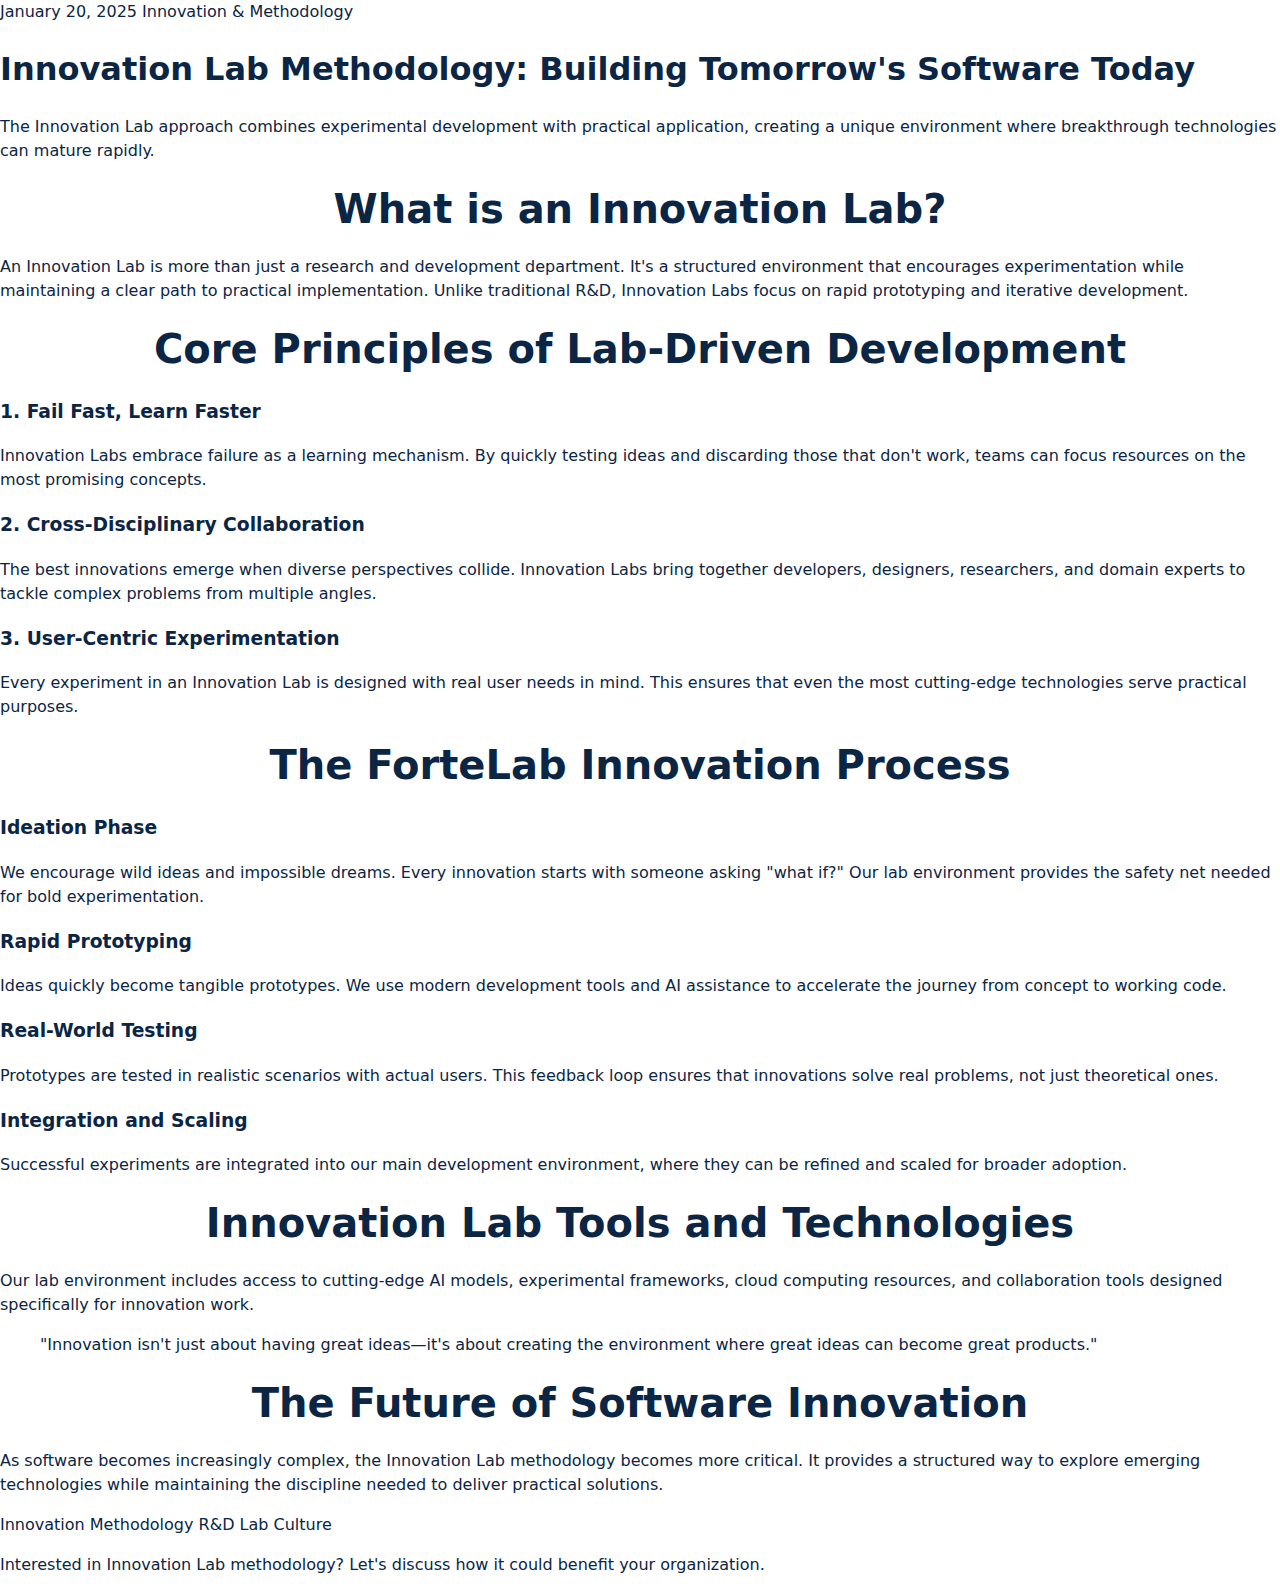
<file: newsletter/20250120-innovation-lab-methodology.html>
<!DOCTYPE html>
<html lang="en">
<head>
    <meta charset="UTF-8">
    <meta name="viewport" content="width=device-width, initial-scale=1.0">
    <title>Innovation Lab Methodology: Building Tomorrow's Software Today | ForteLab</title>
    <meta name="description" content="Learn about the Innovation Lab approach to software development and how it accelerates technological advancement.">
    <meta name="author" content="ForteLab Innovation Team">
    <meta name="publish-date" content="2025-01-20">
    <link rel="stylesheet" href="../assets/styles.css">
</head>
<body>
    <article class="newsletter-article">
        <header class="article-header">
            <div class="article-meta">
                <time datetime="2025-01-20">January 20, 2025</time>
                <span class="article-category">Innovation & Methodology</span>
            </div>
            <h1>Innovation Lab Methodology: Building Tomorrow's Software Today</h1>
            <p class="article-lead">The Innovation Lab approach combines experimental development with practical application, creating a unique environment where breakthrough technologies can mature rapidly.</p>
        </header>

        <div class="article-content">
            <h2>What is an Innovation Lab?</h2>
            <p>An Innovation Lab is more than just a research and development department. It's a structured environment that encourages experimentation while maintaining a clear path to practical implementation. Unlike traditional R&D, Innovation Labs focus on rapid prototyping and iterative development.</p>

            <h2>Core Principles of Lab-Driven Development</h2>
            
            <h3>1. Fail Fast, Learn Faster</h3>
            <p>Innovation Labs embrace failure as a learning mechanism. By quickly testing ideas and discarding those that don't work, teams can focus resources on the most promising concepts.</p>

            <h3>2. Cross-Disciplinary Collaboration</h3>
            <p>The best innovations emerge when diverse perspectives collide. Innovation Labs bring together developers, designers, researchers, and domain experts to tackle complex problems from multiple angles.</p>

            <h3>3. User-Centric Experimentation</h3>
            <p>Every experiment in an Innovation Lab is designed with real user needs in mind. This ensures that even the most cutting-edge technologies serve practical purposes.</p>

            <h2>The ForteLab Innovation Process</h2>
            
            <h3>Ideation Phase</h3>
            <p>We encourage wild ideas and impossible dreams. Every innovation starts with someone asking "what if?" Our lab environment provides the safety net needed for bold experimentation.</p>

            <h3>Rapid Prototyping</h3>
            <p>Ideas quickly become tangible prototypes. We use modern development tools and AI assistance to accelerate the journey from concept to working code.</p>

            <h3>Real-World Testing</h3>
            <p>Prototypes are tested in realistic scenarios with actual users. This feedback loop ensures that innovations solve real problems, not just theoretical ones.</p>

            <h3>Integration and Scaling</h3>
            <p>Successful experiments are integrated into our main development environment, where they can be refined and scaled for broader adoption.</p>

            <h2>Innovation Lab Tools and Technologies</h2>
            <p>Our lab environment includes access to cutting-edge AI models, experimental frameworks, cloud computing resources, and collaboration tools designed specifically for innovation work.</p>

            <blockquote>
                "Innovation isn't just about having great ideas—it's about creating the environment where great ideas can become great products."
            </blockquote>

            <h2>The Future of Software Innovation</h2>
            <p>As software becomes increasingly complex, the Innovation Lab methodology becomes more critical. It provides a structured way to explore emerging technologies while maintaining the discipline needed to deliver practical solutions.</p>
        </div>

        <footer class="article-footer">
            <div class="article-tags">
                <span class="tag">Innovation</span>
                <span class="tag">Methodology</span>
                <span class="tag">R&D</span>
                <span class="tag">Lab Culture</span>
            </div>
            <div class="article-share">
                <p>Interested in Innovation Lab methodology? Let's discuss how it could benefit your organization.</p>
            </div>
        </footer>
    </article>
</body>
</html>
</file>
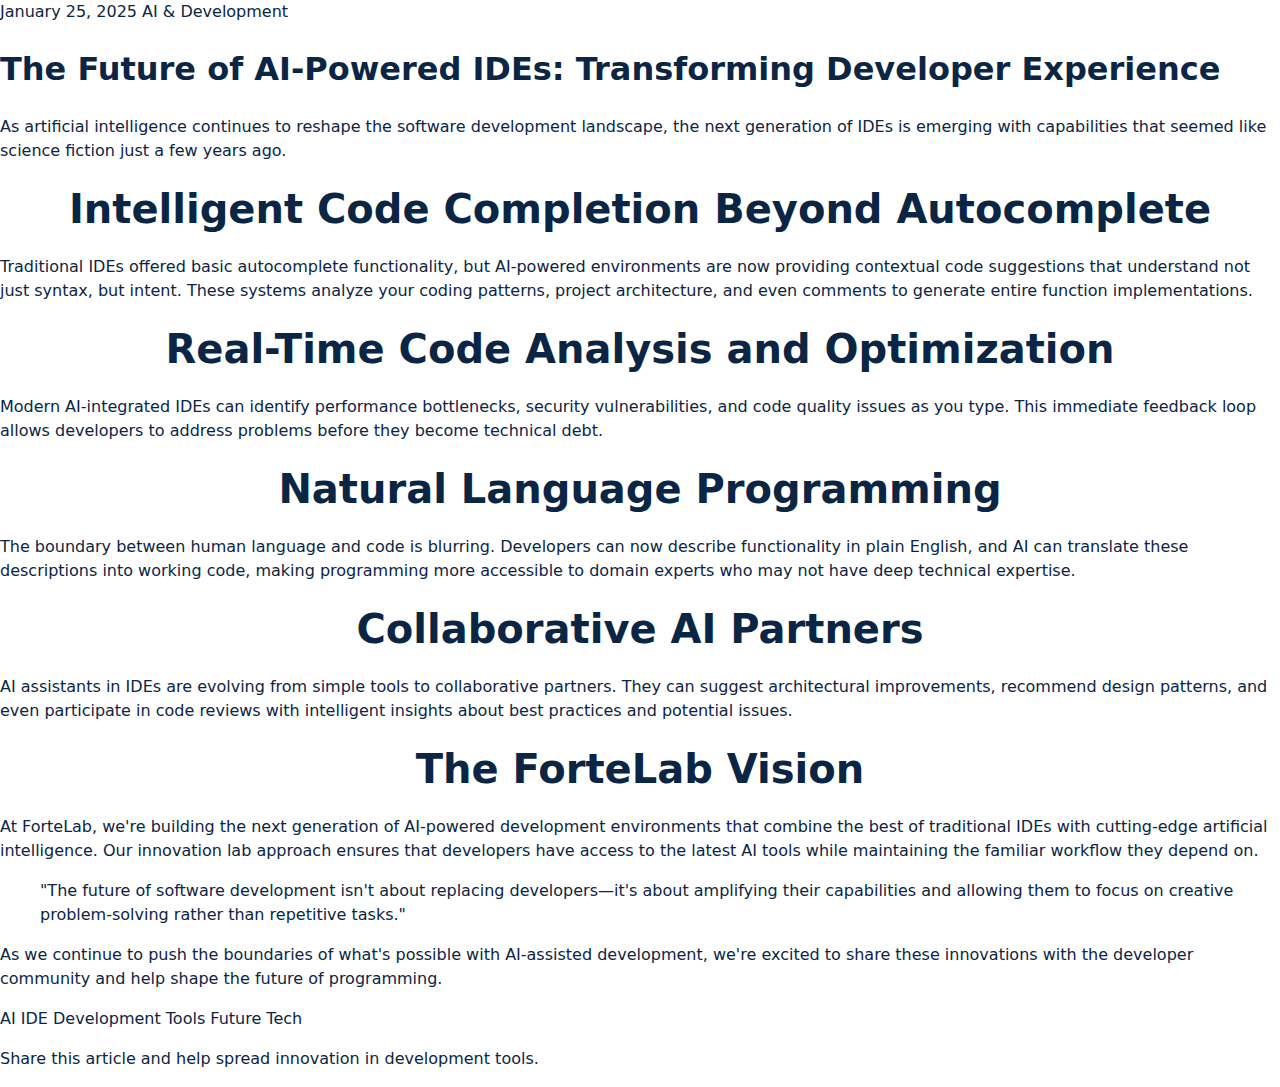
<file: newsletter/20250125-ai-powered-ide-future.html>
<!DOCTYPE html>
<html lang="en">
<head>
    <meta charset="UTF-8">
    <meta name="viewport" content="width=device-width, initial-scale=1.0">
    <title>The Future of AI-Powered IDEs: Transforming Developer Experience | ForteLab</title>
    <meta name="description" content="Explore how AI is revolutionizing integrated development environments and what this means for the future of software development.">
    <meta name="author" content="ForteLab Team">
    <meta name="publish-date" content="2025-01-25">
    <link rel="stylesheet" href="../assets/styles.css">
</head>
<body>
    <article class="newsletter-article">
        <header class="article-header">
            <div class="article-meta">
                <time datetime="2025-01-25">January 25, 2025</time>
                <span class="article-category">AI & Development</span>
            </div>
            <h1>The Future of AI-Powered IDEs: Transforming Developer Experience</h1>
            <p class="article-lead">As artificial intelligence continues to reshape the software development landscape, the next generation of IDEs is emerging with capabilities that seemed like science fiction just a few years ago.</p>
        </header>

        <div class="article-content">
            <h2>Intelligent Code Completion Beyond Autocomplete</h2>
            <p>Traditional IDEs offered basic autocomplete functionality, but AI-powered environments are now providing contextual code suggestions that understand not just syntax, but intent. These systems analyze your coding patterns, project architecture, and even comments to generate entire function implementations.</p>

            <h2>Real-Time Code Analysis and Optimization</h2>
            <p>Modern AI-integrated IDEs can identify performance bottlenecks, security vulnerabilities, and code quality issues as you type. This immediate feedback loop allows developers to address problems before they become technical debt.</p>

            <h2>Natural Language Programming</h2>
            <p>The boundary between human language and code is blurring. Developers can now describe functionality in plain English, and AI can translate these descriptions into working code, making programming more accessible to domain experts who may not have deep technical expertise.</p>

            <h2>Collaborative AI Partners</h2>
            <p>AI assistants in IDEs are evolving from simple tools to collaborative partners. They can suggest architectural improvements, recommend design patterns, and even participate in code reviews with intelligent insights about best practices and potential issues.</p>

            <h2>The ForteLab Vision</h2>
            <p>At ForteLab, we're building the next generation of AI-powered development environments that combine the best of traditional IDEs with cutting-edge artificial intelligence. Our innovation lab approach ensures that developers have access to the latest AI tools while maintaining the familiar workflow they depend on.</p>

            <blockquote>
                "The future of software development isn't about replacing developers—it's about amplifying their capabilities and allowing them to focus on creative problem-solving rather than repetitive tasks."
            </blockquote>

            <p>As we continue to push the boundaries of what's possible with AI-assisted development, we're excited to share these innovations with the developer community and help shape the future of programming.</p>
        </div>

        <footer class="article-footer">
            <div class="article-tags">
                <span class="tag">AI</span>
                <span class="tag">IDE</span>
                <span class="tag">Development Tools</span>
                <span class="tag">Future Tech</span>
            </div>
            <div class="article-share">
                <p>Share this article and help spread innovation in development tools.</p>
            </div>
        </footer>
    </article>
</body>
</html>
</file>
<file: assets/styles.css>
:root{
  --blue:#1B5CFF; /* Tech Blue */
  --blue-light:#4C7EFF;
  --blue-gradient:linear-gradient(135deg, #1B5CFF 0%, #4C7EFF 100%);
  --purple:#8B5CF6;
  --gradient-primary:linear-gradient(135deg, #1B5CFF 0%, #8B5CF6 100%);
  --gradient-secondary:linear-gradient(135deg, #4C7EFF 0%, #06B6D4 100%);
  --navy:#0B2545; /* Dark Navy */
  --gray:#6B7280; /* Gray Neutral */
  --gray-light:#F8FAFC;
  --bg:#FFFFFF;
  --shadow:0 4px 6px -1px rgba(0, 0, 0, 0.1), 0 2px 4px -1px rgba(0, 0, 0, 0.06);
  --shadow-lg:0 10px 15px -3px rgba(0, 0, 0, 0.1), 0 4px 6px -2px rgba(0, 0, 0, 0.05);
}
*{box-sizing:border-box}
html,body{margin:0;padding:0;background:var(--bg);color:var(--navy)}
body{font-family:"Kanit",system-ui,-apple-system,Segoe UI,Roboto,Helvetica,Arial,sans-serif;line-height:1.5;scroll-behavior:smooth}

/* Language-specific font adjustments */
.lang-th {
  font-family:"IBM Plex Sans Thai",system-ui,sans-serif;
}

.lang-en {
  font-family:"Kanit",system-ui,sans-serif;
}

.lang-th h1, .lang-th h2, .lang-th h3, .lang-th h4 {
  line-height: 1.3;
}

.lang-en h1, .lang-en h2, .lang-en h3, .lang-en h4 {
  line-height: 1.2;
}
.container{width:100%;max-width:1100px;margin:0 auto;padding:0 20px}

/* Nav */
.nav{position:sticky;top:0;z-index:100;background:rgba(255,255,255,0.95);backdrop-filter:blur(10px);border-bottom:1px solid rgba(237,240,245,0.8);transition:all 0.3s ease}
.nav-inner{display:flex;align-items:center;justify-content:space-between;height:72px}
.brand{display:flex;align-items:center;gap:10px;color:var(--navy);text-decoration:none;transition:transform 0.2s ease}
.brand:hover{transform:scale(1.02)}
.logo{width:40px;height:40px;display:block}
.wordmark{font-weight:700;font-size:20px;color:var(--blue)}

/* Desktop Menu */
.desktop-menu{display:flex;gap:24px;align-items:center}
.menu-item{position:relative}
.desktop-menu > a, .menu-item > a{color:var(--navy);text-decoration:none;font-weight:500;padding:8px 16px;border-radius:8px;transition:all 0.2s ease;position:relative}
.desktop-menu > a:hover, .menu-item > a:hover{color:var(--blue);background:rgba(27,92,255,0.05)}

/* Dropdown */
.dropdown-content{position:absolute;top:100%;left:0;background:#fff;border:1px solid #edf0f5;border-radius:12px;box-shadow:var(--shadow-lg);padding:16px;min-width:200px;opacity:0;visibility:hidden;transform:translateY(-8px);transition:all 0.2s ease}
.dropdown:hover .dropdown-content{opacity:1;visibility:visible;transform:translateY(0)}
.dropdown-section h4{margin:0 0 8px;font-size:12px;font-weight:600;color:var(--gray);text-transform:uppercase;letter-spacing:0.5px}
.dropdown-section a{display:block;padding:8px 12px;color:var(--navy);text-decoration:none;border-radius:8px;font-weight:500;transition:all 0.2s ease}
.dropdown-section a:hover{background:rgba(27,92,255,0.05);color:var(--blue)}

/* Language Switcher */
.language-switcher{display:flex;background:#f8fafc;border-radius:8px;padding:2px}
.lang-btn{border:none;background:transparent;padding:6px 12px;border-radius:6px;font-weight:600;font-size:14px;color:var(--gray);cursor:pointer;transition:all 0.2s ease}
.lang-btn:hover{color:var(--navy)}
.lang-btn.active{background:#fff;color:var(--blue);box-shadow:0 1px 3px rgba(0,0,0,0.1)}

/* Mobile Menu */
.mobile-menu-btn{display:none;flex-direction:column;gap:4px;background:none;border:none;cursor:pointer;padding:8px}
.mobile-menu-btn span{width:24px;height:2px;background:var(--navy);border-radius:1px;transition:all 0.3s ease}
.mobile-menu{display:none;position:absolute;top:100%;left:0;right:0;background:#fff;border-bottom:1px solid #edf0f5;box-shadow:var(--shadow)}
.mobile-menu-content{padding:20px;display:flex;flex-direction:column;gap:16px}
.mobile-menu-content a{color:var(--navy);text-decoration:none;font-weight:500;padding:12px;border-radius:8px;transition:all 0.2s ease}
.mobile-menu-content a:hover{background:rgba(27,92,255,0.05);color:var(--blue)}
.mobile-language-switcher{display:flex;gap:8px;padding:12px 0}
.mobile-language-switcher .lang-btn{padding:8px 16px;border-radius:8px;background:#f8fafc}

/* Buttons */
.btn{display:inline-block;background:var(--blue);color:#fff;text-decoration:none;padding:12px 20px;border-radius:12px;font-weight:600;border:2px solid var(--blue);transition:all 0.2s ease;font-size:16px}
.btn:hover{background:var(--blue-light);border-color:var(--blue-light);transform:translateY(-1px);box-shadow:var(--shadow)}
.btn--ghost{background:#fff;color:var(--blue);border:2px solid var(--blue)}
.btn--ghost:hover{background:#f6f9ff;transform:translateY(-1px);box-shadow:var(--shadow)}
.btn--primary{background:var(--gradient-primary);border:2px solid transparent}
.btn--primary:hover{transform:translateY(-1px);box-shadow:var(--shadow)}
.btn--disabled{background:#e2e8f0;color:#94a3b8;border-color:#e2e8f0;cursor:not-allowed;pointer-events:none}

/* Hero */
.hero{position:relative;padding:120px 0 80px;overflow:hidden}
.hero-gradient{position:absolute;top:0;left:0;right:0;bottom:0;background:var(--gradient-primary);opacity:0.03;z-index:1}
.hero-inner{position:relative;z-index:2;display:grid;grid-template-columns:1.2fr 1fr;gap:48px;align-items:center}
.hero h1{font-size:56px;line-height:1.1;margin:0 0 24px;color:var(--navy);font-weight:700}
.hero p{color:#334155;font-size:20px;margin:0 0 32px;line-height:1.6}
.hero-cta{display:flex;gap:16px;margin:0 0 32px}
.hero-bullets{list-style:none;padding:0;margin:0;display:flex;gap:24px;color:var(--gray);font-size:14px;font-weight:500}
.hero-bullets li{display:flex;align-items:center;gap:8px}
.hero-bullets li:before{content:'✓';color:var(--blue);font-weight:bold}

/* Floating Shapes */
.hero-art{position:relative;min-height:400px}
.floating-shapes{position:relative;width:100%;height:100%}
.shape{position:absolute;border-radius:50%;background:var(--gradient-primary);opacity:0.1;animation:float 6s ease-in-out infinite}
.shape-1{width:80px;height:80px;top:20%;right:20%;animation-delay:0s}
.shape-2{width:120px;height:120px;top:50%;right:10%;animation-delay:2s;background:var(--gradient-secondary)}
.shape-3{width:60px;height:60px;top:70%;right:40%;animation-delay:4s}
.shape-4{width:100px;height:100px;top:10%;right:50%;animation-delay:1s;background:var(--gradient-secondary)}

@keyframes float {
  0%, 100% { transform: translateY(0) rotate(0deg); }
  50% { transform: translateY(-20px) rotate(180deg); }
}

/* Logos */
.logos{padding:40px 0 0;position:relative;z-index:2}
.logos-label{color:var(--gray);font-size:14px;margin:0 0 16px;text-align:center;font-weight:500}
.logos-row{display:flex;flex-wrap:wrap;gap:12px;justify-content:center}
.logo-pill{border:1px solid #e2e8f0;color:var(--gray);padding:8px 16px;border-radius:999px;font-size:13px;font-weight:500;background:#fff;transition:all 0.2s ease}
.logo-pill:hover{border-color:var(--blue);color:var(--blue);transform:translateY(-1px)}

/* Sections */
.section{padding:80px 0}
.section.alt{background:var(--gray-light)}
h2{font-size:40px;margin:0 0 16px;color:var(--navy);font-weight:700;text-align:center}
.sub{color:var(--gray);margin:0 0 48px;font-size:18px;text-align:center;max-width:600px;margin-left:auto;margin-right:auto;line-height:1.6}
.grid{display:grid;gap:24px}
.grid-2{grid-template-columns:repeat(2,minmax(0,1fr))}
.grid-3{grid-template-columns:repeat(3,minmax(0,1fr))}
.grid-4{grid-template-columns:repeat(4,minmax(0,1fr))}

.card{border:1px solid #e2e8f0;border-radius:16px;padding:24px;background:#fff;transition:all 0.2s ease;position:relative;overflow:hidden}
.card:hover{transform:translateY(-2px);box-shadow:var(--shadow-lg);border-color:rgba(27,92,255,0.2)}
.card.soft{background:#fff;border:none;box-shadow:var(--shadow)}
.card h3{margin:0 0 12px;color:var(--navy);font-size:20px;font-weight:600}
.card p{margin:0 0 16px;color:#475569;line-height:1.6}
.link{color:var(--blue);text-decoration:none;font-weight:600;font-size:15px}
.link:hover{text-decoration:none;color:var(--blue-light)}

/* Card Icons */
.card-icon{width:48px;height:48px;border-radius:12px;margin:0 0 16px;display:flex;align-items:center;justify-content:center}
.icon-gradient{width:24px;height:24px;border-radius:6px;position:relative}
.icon-content{background:var(--gradient-primary)}
.icon-analytics{background:var(--gradient-secondary)}
.icon-creative{background:linear-gradient(135deg, #8B5CF6 0%, #EC4899 100%)}
.icon-security{background:linear-gradient(135deg, #10B981 0%, #059669 100%)}
.icon-testimonial{background:linear-gradient(135deg, #F59E0B 0%, #D97706 100%)}

/* Use Cases Icons */
.icon-finance{background:linear-gradient(135deg, #10B981 0%, #059669 100%)}
.icon-productivity{background:linear-gradient(135deg, #3B82F6 0%, #1D4ED8 100%)}
.icon-health{background:linear-gradient(135deg, #EF4444 0%, #DC2626 100%)}
.icon-learning{background:linear-gradient(135deg, #8B5CF6 0%, #7C3AED 100%)}

/* Use Case Features */
.use-case-features{display:flex;gap:8px;margin-top:12px;flex-wrap:wrap}
.feature-tag{background:rgba(27,92,255,0.1);color:var(--blue);padding:4px 8px;border-radius:16px;font-size:12px;font-weight:500}

.pill{border:1px solid #e2e8f0;border-radius:16px;padding:20px;background:#fff;transition:all 0.2s ease;text-align:center}
.pill:hover{transform:translateY(-2px);box-shadow:var(--shadow);border-color:rgba(27,92,255,0.2)}
.pill h4{margin:0 0 8px;color:var(--navy);font-size:18px;font-weight:600}
.pill p{margin:0;color:#475569;line-height:1.5}

/* Pill Icons */
.pill-icon{width:40px;height:40px;border-radius:10px;margin:0 auto 12px;display:flex;align-items:center;justify-content:center;background:rgba(27,92,255,0.1)}

/* Why ForteLab Icons - Different shapes for each */
.icon-data-insights{width:20px;height:20px;background:var(--gradient-primary);border-radius:4px;position:relative}
.icon-data-insights:before{content:'';position:absolute;top:2px;left:2px;right:2px;bottom:2px;background:#fff;border-radius:2px;opacity:0.3}

.icon-personalized{width:20px;height:20px;background:var(--gradient-secondary);border-radius:50%;position:relative}
.icon-personalized:before{content:'';position:absolute;top:3px;left:3px;right:3px;bottom:3px;background:#fff;border-radius:50%;opacity:0.3}

.icon-privacy-first{width:20px;height:16px;background:linear-gradient(135deg, #10B981 0%, #059669 100%);border-radius:2px 2px 8px 8px;position:relative}
.icon-privacy-first:before{content:'';position:absolute;top:-4px;left:4px;right:4px;height:8px;border:2px solid #10B981;border-bottom:none;border-radius:6px 6px 0 0}

.icon-seamless{width:16px;height:20px;background:linear-gradient(135deg, #8B5CF6 0%, #7C3AED 100%);border-radius:8px 2px 2px 8px;position:relative}
.icon-seamless:after{content:'';position:absolute;right:-6px;top:50%;transform:translateY(-50%);width:8px;height:8px;background:inherit;border-radius:2px}

/* Developer Section */
.dev-header{text-align:center;margin-bottom:32px}
.coming-soon-badge{text-align:center;margin:24px 0}
.coming-soon-badge span{background:var(--gradient-primary);color:#fff;padding:8px 16px;border-radius:999px;font-size:14px;font-weight:600}
.dev-cta{display:flex;gap:16px;margin:32px 0;justify-content:center}
.sdk-list{display:flex;gap:12px;flex-wrap:wrap;list-style:none;padding:0;margin:24px 0 0;justify-content:center}
.sdk-list li{padding:10px 16px;border:1px solid #e2e8f0;border-radius:999px;color:var(--navy);font-weight:600;background:#fff;transition:all 0.2s ease}
.sdk-list li:hover{border-color:var(--blue);color:var(--blue);transform:translateY(-1px)}

/* Contact */
.contact-header{text-align:center;margin-bottom:48px}
.contact-form{display:grid;gap:16px;max-width:600px;margin:0 auto}
.contact-form input,.contact-form textarea{
  width:100%;padding:16px 20px;border:1px solid #e2e8f0;border-radius:12px;font:inherit;color:var(--navy);font-size:16px;transition:all 0.2s ease
}
.contact-form input:focus,.contact-form textarea:focus{
  outline:none;border-color:var(--blue);box-shadow:0 0 0 3px rgba(27,92,255,0.1)
}
.contact-form button{justify-self:center;padding:16px 32px}

/* CTA row */
.cta-row{display:flex;gap:16px;justify-content:center;margin-top:32px}

/* Footer */
.footer{border-top:1px solid #e2e8f0;background:#fff}
.footer-inner{display:grid;grid-template-columns:1fr;gap:32px;align-items:start;padding:48px 0 32px}
.foot-brand .brand{display:flex;align-items:center;gap:10px;margin-bottom:12px}
.foot-brand .logo{width:32px;height:32px}
.foot-brand small{display:block;color:var(--gray);line-height:1.5}
.foot-links{display:grid;grid-template-columns:repeat(3,1fr);gap:48px}
.footer-section h4{margin:0 0 16px;color:var(--navy);font-weight:600;font-size:16px}
.footer-section a{display:block;color:var(--gray);text-decoration:none;margin-bottom:8px;transition:color 0.2s ease}
.footer-section a:hover{color:var(--blue)}
.social-link{display:flex;align-items:center;gap:8px;padding:4px 0;position:relative}
.social-link:hover{color:var(--blue);transform:translateX(2px)}
.social-link::before{content:'';width:16px;height:16px;border-radius:3px;background:currentColor;opacity:0.2;margin-right:4px}
.foot-legal{justify-self:end;color:var(--gray)}

/* Animations */
.animate-in{opacity:0;transform:translateY(20px);animation:slideInUp 0.8s ease forwards}
.animate-on-scroll{opacity:0;transform:translateY(30px);transition:all 0.6s ease}
.animate-on-scroll.visible{opacity:1;transform:translateY(0)}

@keyframes slideInUp {
  to {
    opacity: 1;
    transform: translateY(0);
  }
}

/* Stagger animation delays */
.animate-in:nth-child(1) { animation-delay: 0.1s; }
.animate-in:nth-child(2) { animation-delay: 0.2s; }
.animate-in:nth-child(3) { animation-delay: 0.3s; }
.animate-in:nth-child(4) { animation-delay: 0.4s; }

/* Responsive */
@media (max-width: 960px){
  .desktop-menu{display:none}
  .mobile-menu-btn{display:flex}
  .mobile-menu.open{display:block}
  
  .hero{padding:80px 0 60px}
  .hero h1{font-size:40px}
  .hero p{font-size:18px}
  .hero-inner{grid-template-columns:1fr;gap:32px}
  .hero-art{min-height:300px}
  
  .section{padding:60px 0}
  h2{font-size:32px}
  .grid-2{grid-template-columns:1fr}
  .grid-3{grid-template-columns:1fr}
  .grid-4{grid-template-columns:1fr 1fr}
  
  .footer-inner{grid-template-columns:1fr;gap:24px}
  .foot-links{grid-template-columns:1fr;gap:24px}
  .foot-legal{justify-self:start}
  
  .hero-cta{flex-direction:column;align-items:center;gap:12px}
  .hero-bullets{flex-direction:column;gap:12px}
}

@media (max-width: 768px){
  .foot-links{grid-template-columns:repeat(2,1fr);gap:32px}
  .grid-2{grid-template-columns:1fr}
}

@media (max-width: 640px){
  .hero h1{font-size:32px}
  .grid-4{grid-template-columns:1fr}
  .hero-cta{width:100%}
  .hero-cta .btn{width:100%;text-align:center}
  .dev-cta{flex-direction:column;align-items:center}
  .cta-row{flex-direction:column;align-items:center}
  .foot-links{grid-template-columns:1fr;gap:24px}
}
</file>
